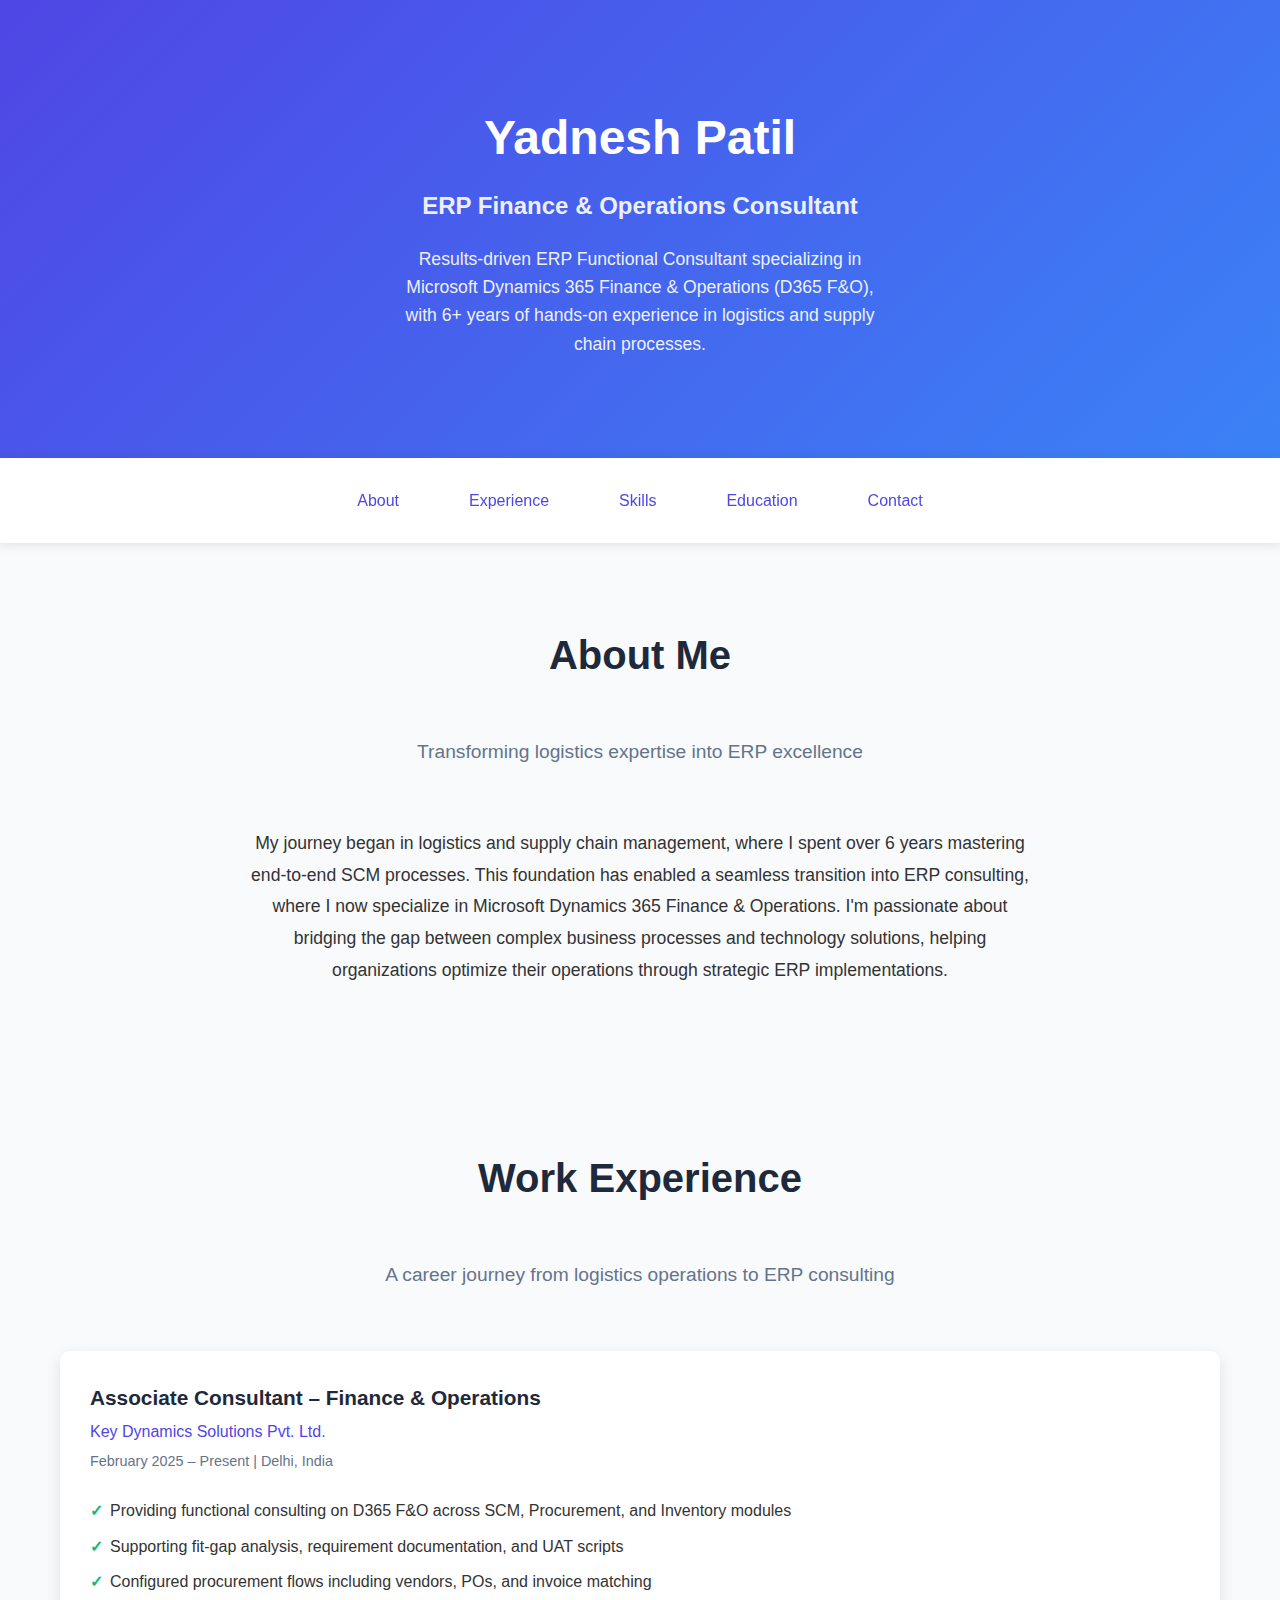
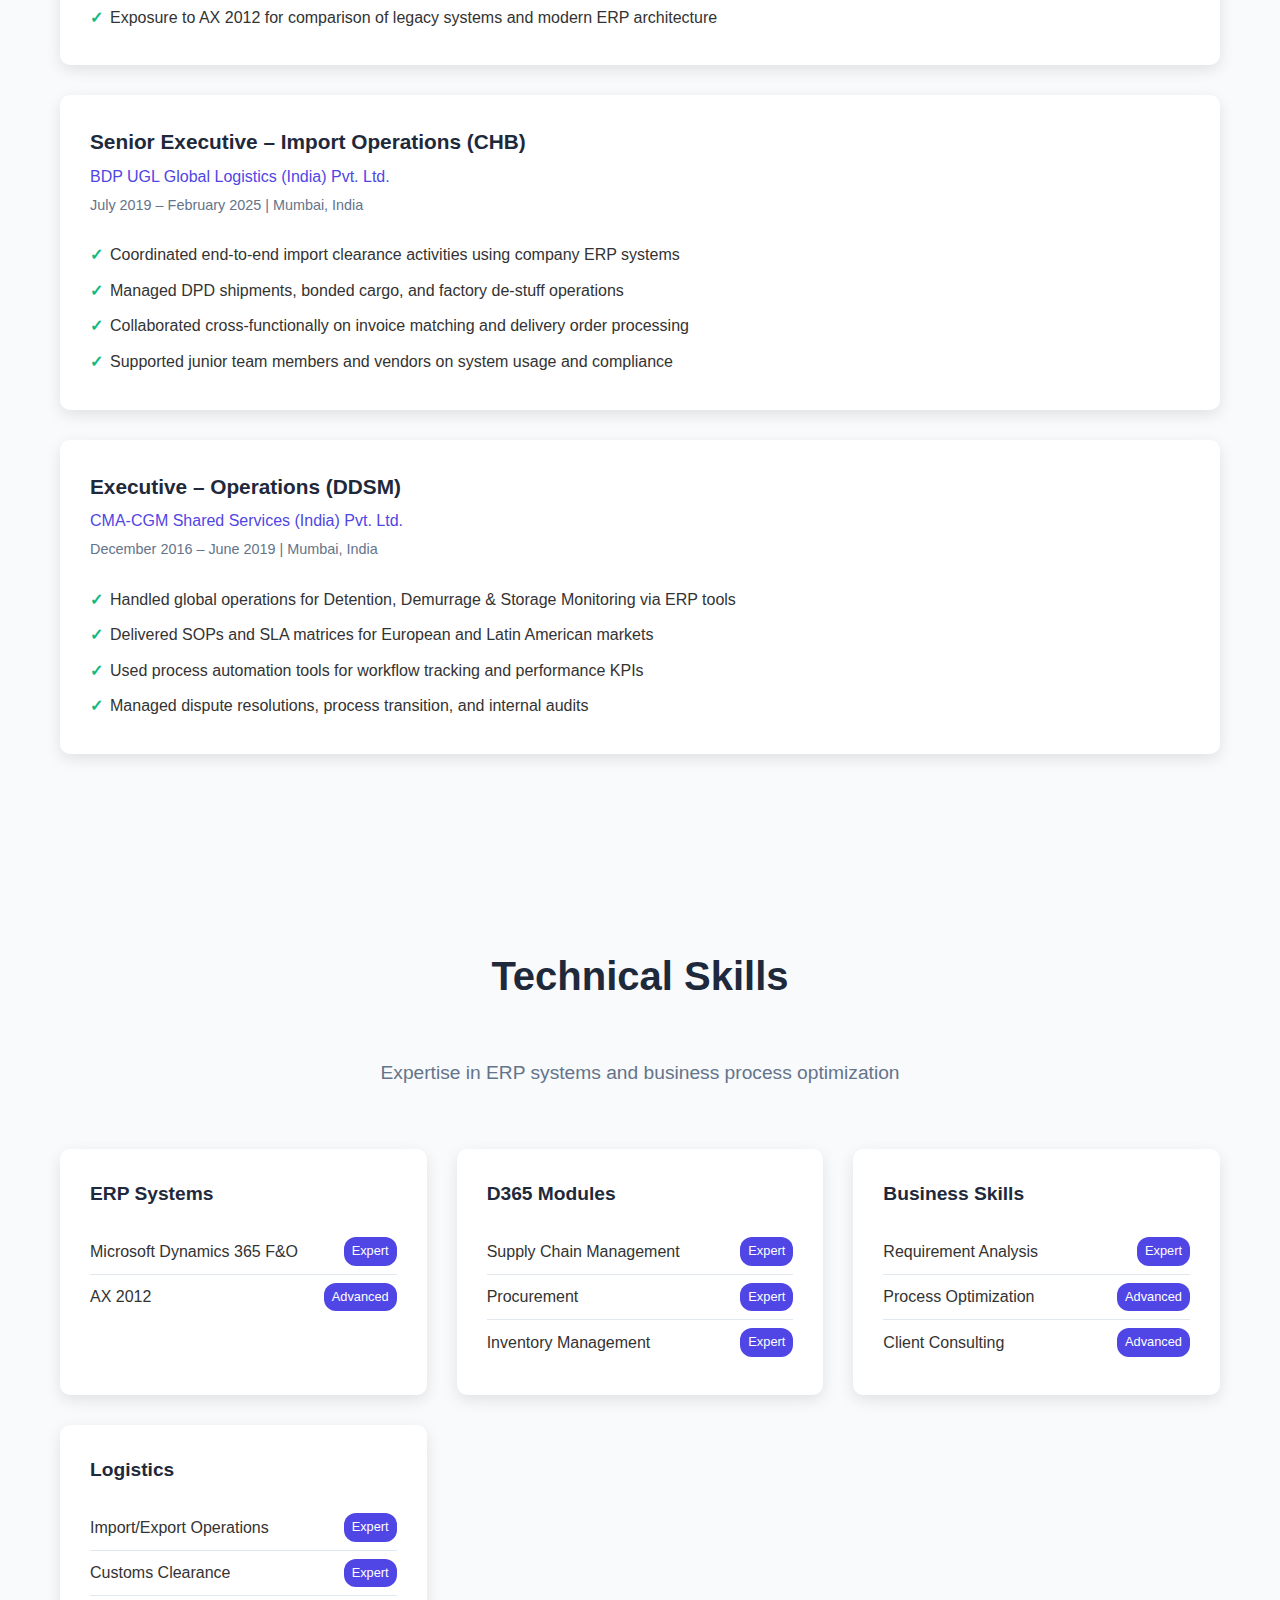
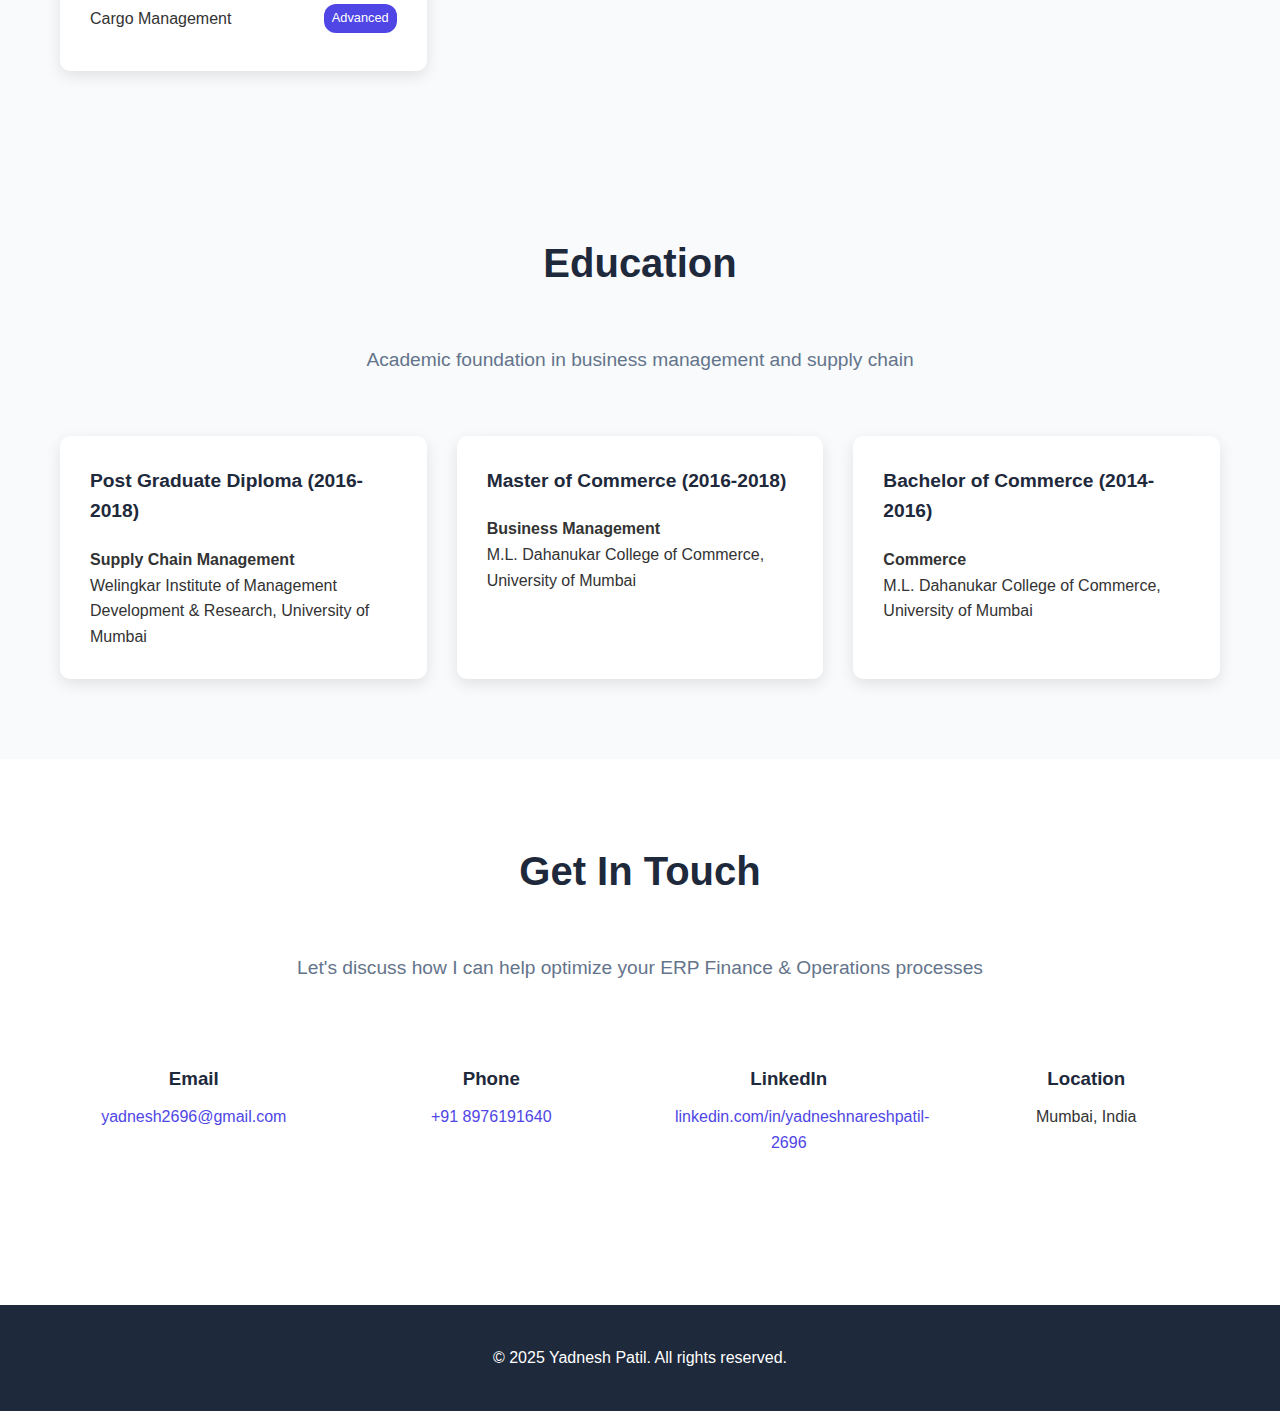
<file: Index.html>
<!DOCTYPE html>
<html lang="en">
<head>
    <meta charset="UTF-8">
    <meta name="viewport" content="width=device-width, initial-scale=1.0">
    <title>Yadnesh Patil - ERP Finance & Operations Consultant</title>
    <meta name="description" content="Professional ERP Finance & Operations consultant specializing in Microsoft Dynamics 365 F&O with 6+ years of logistics experience.">
    <style>
        * {
            margin: 0;
            padding: 0;
            box-sizing: border-box;
        }
        
        body {
            font-family: 'Segoe UI', Tahoma, Geneva, Verdana, sans-serif;
            line-height: 1.6;
            color: #333;
            background-color: #f8fafc;
        }
        
        .container {
            max-width: 1200px;
            margin: 0 auto;
            padding: 0 20px;
        }
        
        /* Header */
        header {
            background: linear-gradient(135deg, #4f46e5 0%, #3b82f6 100%);
            color: white;
            padding: 100px 0;
            text-align: center;
        }
        
        .profile-section {
            display: flex;
            align-items: center;
            justify-content: center;
            gap: 50px;
            flex-wrap: wrap;
        }
        
        .profile-image {
            width: 200px;
            height: 200px;
            border-radius: 50%;
            border: 5px solid white;
            box-shadow: 0 20px 40px rgba(0,0,0,0.1);
        }
        
        .profile-info h1 {
            font-size: 3rem;
            margin-bottom: 10px;
            font-weight: 700;
        }
        
        .profile-info h2 {
            font-size: 1.5rem;
            margin-bottom: 20px;
            opacity: 0.9;
        }
        
        .profile-info p {
            font-size: 1.1rem;
            max-width: 500px;
            opacity: 0.9;
        }
        
        /* Navigation */
        nav {
            background: white;
            padding: 20px 0;
            box-shadow: 0 2px 10px rgba(0,0,0,0.1);
            position: sticky;
            top: 0;
            z-index: 100;
        }
        
        .nav-links {
            display: flex;
            justify-content: center;
            gap: 30px;
            flex-wrap: wrap;
        }
        
        .nav-links a {
            color: #4f46e5;
            text-decoration: none;
            font-weight: 500;
            padding: 10px 20px;
            border-radius: 5px;
            transition: all 0.3s ease;
        }
        
        .nav-links a:hover {
            background: #4f46e5;
            color: white;
        }
        
        /* Sections */
        section {
            padding: 80px 0;
        }
        
        .section-title {
            text-align: center;
            font-size: 2.5rem;
            margin-bottom: 50px;
            color: #1e293b;
        }
        
        .section-subtitle {
            text-align: center;
            font-size: 1.2rem;
            color: #64748b;
            margin-bottom: 60px;
        }
        
        /* Experience */
        .experience-item {
            background: white;
            padding: 30px;
            border-radius: 10px;
            box-shadow: 0 5px 15px rgba(0,0,0,0.1);
            margin-bottom: 30px;
        }
        
        .experience-header {
            display: flex;
            justify-content: between;
            align-items: flex-start;
            margin-bottom: 20px;
            flex-wrap: wrap;
        }
        
        .experience-title {
            font-size: 1.3rem;
            font-weight: 600;
            color: #1e293b;
            margin-bottom: 5px;
        }
        
        .experience-company {
            color: #4f46e5;
            font-weight: 500;
            margin-bottom: 5px;
        }
        
        .experience-period {
            color: #64748b;
            font-size: 0.9rem;
        }
        
        .experience-achievements {
            list-style: none;
        }
        
        .experience-achievements li {
            padding: 5px 0;
            padding-left: 20px;
            position: relative;
        }
        
        .experience-achievements li:before {
            content: "✓";
            position: absolute;
            left: 0;
            color: #10b981;
            font-weight: bold;
        }
        
        /* Skills */
        .skills-grid {
            display: grid;
            grid-template-columns: repeat(auto-fit, minmax(300px, 1fr));
            gap: 30px;
        }
        
        .skill-category {
            background: white;
            padding: 30px;
            border-radius: 10px;
            box-shadow: 0 5px 15px rgba(0,0,0,0.1);
        }
        
        .skill-category h3 {
            color: #1e293b;
            margin-bottom: 20px;
            font-size: 1.2rem;
        }
        
        .skill-item {
            display: flex;
            justify-content: space-between;
            align-items: center;
            padding: 8px 0;
            border-bottom: 1px solid #e2e8f0;
        }
        
        .skill-item:last-child {
            border-bottom: none;
        }
        
        .skill-level {
            background: #4f46e5;
            color: white;
            padding: 4px 8px;
            border-radius: 12px;
            font-size: 0.8rem;
        }
        
        /* Contact */
        .contact-section {
            background: white;
        }
        
        .contact-info {
            display: grid;
            grid-template-columns: repeat(auto-fit, minmax(250px, 1fr));
            gap: 30px;
            margin-bottom: 50px;
        }
        
        .contact-item {
            text-align: center;
            padding: 20px;
        }
        
        .contact-item h3 {
            color: #1e293b;
            margin-bottom: 10px;
        }
        
        .contact-item a {
            color: #4f46e5;
            text-decoration: none;
        }
        
        .contact-item a:hover {
            text-decoration: underline;
        }
        
        /* Footer */
        footer {
            background: #1e293b;
            color: white;
            text-align: center;
            padding: 40px 0;
        }
        
        /* Responsive */
        @media (max-width: 768px) {
            .profile-section {
                flex-direction: column;
                text-align: center;
            }
            
            .profile-info h1 {
                font-size: 2rem;
            }
            
            .nav-links {
                flex-direction: column;
                gap: 10px;
            }
            
            .experience-header {
                flex-direction: column;
            }
        }
    </style>
</head>
<body>
    <!-- Header -->
    <header>
        <div class="container">
            <div class="profile-section">
                <div class="profile-info">
                    <h1>Yadnesh Patil</h1>
                    <h2>ERP Finance & Operations Consultant</h2>
                    <p>Results-driven ERP Functional Consultant specializing in Microsoft Dynamics 365 Finance & Operations (D365 F&O), with 6+ years of hands-on experience in logistics and supply chain processes.</p>
                </div>
            </div>
        </div>
    </header>

    <!-- Navigation -->
    <nav>
        <div class="container">
            <div class="nav-links">
                <a href="#about">About</a>
                <a href="#experience">Experience</a>
                <a href="#skills">Skills</a>
                <a href="#education">Education</a>
                <a href="#contact">Contact</a>
            </div>
        </div>
    </nav>

    <!-- About Section -->
    <section id="about">
        <div class="container">
            <h2 class="section-title">About Me</h2>
            <p class="section-subtitle">Transforming logistics expertise into ERP excellence</p>
            <div style="max-width: 800px; margin: 0 auto; text-align: center;">
                <p style="font-size: 1.1rem; line-height: 1.8;">
                    My journey began in logistics and supply chain management, where I spent over 6 years mastering end-to-end SCM processes. This foundation has enabled a seamless transition into ERP consulting, where I now specialize in Microsoft Dynamics 365 Finance & Operations. I'm passionate about bridging the gap between complex business processes and technology solutions, helping organizations optimize their operations through strategic ERP implementations.
                </p>
            </div>
        </div>
    </section>

    <!-- Experience Section -->
    <section id="experience" style="background: #f8fafc;">
        <div class="container">
            <h2 class="section-title">Work Experience</h2>
            <p class="section-subtitle">A career journey from logistics operations to ERP consulting</p>
            
            <div class="experience-item">
                <div class="experience-header">
                    <div>
                        <div class="experience-title">Associate Consultant – Finance & Operations</div>
                        <div class="experience-company">Key Dynamics Solutions Pvt. Ltd.</div>
                        <div class="experience-period">February 2025 – Present | Delhi, India</div>
                    </div>
                </div>
                <ul class="experience-achievements">
                    <li>Providing functional consulting on D365 F&O across SCM, Procurement, and Inventory modules</li>
                    <li>Supporting fit-gap analysis, requirement documentation, and UAT scripts</li>
                    <li>Configured procurement flows including vendors, POs, and invoice matching</li>
                    <li>Exposure to AX 2012 for comparison of legacy systems and modern ERP architecture</li>
                </ul>
            </div>

            <div class="experience-item">
                <div class="experience-header">
                    <div>
                        <div class="experience-title">Senior Executive – Import Operations (CHB)</div>
                        <div class="experience-company">BDP UGL Global Logistics (India) Pvt. Ltd.</div>
                        <div class="experience-period">July 2019 – February 2025 | Mumbai, India</div>
                    </div>
                </div>
                <ul class="experience-achievements">
                    <li>Coordinated end-to-end import clearance activities using company ERP systems</li>
                    <li>Managed DPD shipments, bonded cargo, and factory de-stuff operations</li>
                    <li>Collaborated cross-functionally on invoice matching and delivery order processing</li>
                    <li>Supported junior team members and vendors on system usage and compliance</li>
                </ul>
            </div>

            <div class="experience-item">
                <div class="experience-header">
                    <div>
                        <div class="experience-title">Executive – Operations (DDSM)</div>
                        <div class="experience-company">CMA-CGM Shared Services (India) Pvt. Ltd.</div>
                        <div class="experience-period">December 2016 – June 2019 | Mumbai, India</div>
                    </div>
                </div>
                <ul class="experience-achievements">
                    <li>Handled global operations for Detention, Demurrage & Storage Monitoring via ERP tools</li>
                    <li>Delivered SOPs and SLA matrices for European and Latin American markets</li>
                    <li>Used process automation tools for workflow tracking and performance KPIs</li>
                    <li>Managed dispute resolutions, process transition, and internal audits</li>
                </ul>
            </div>
        </div>
    </section>

    <!-- Skills Section -->
    <section id="skills">
        <div class="container">
            <h2 class="section-title">Technical Skills</h2>
            <p class="section-subtitle">Expertise in ERP systems and business process optimization</p>
            
            <div class="skills-grid">
                <div class="skill-category">
                    <h3>ERP Systems</h3>
                    <div class="skill-item">
                        <span>Microsoft Dynamics 365 F&O</span>
                        <span class="skill-level">Expert</span>
                    </div>
                    <div class="skill-item">
                        <span>AX 2012</span>
                        <span class="skill-level">Advanced</span>
                    </div>
                </div>

                <div class="skill-category">
                    <h3>D365 Modules</h3>
                    <div class="skill-item">
                        <span>Supply Chain Management</span>
                        <span class="skill-level">Expert</span>
                    </div>
                    <div class="skill-item">
                        <span>Procurement</span>
                        <span class="skill-level">Expert</span>
                    </div>
                    <div class="skill-item">
                        <span>Inventory Management</span>
                        <span class="skill-level">Expert</span>
                    </div>
                </div>

                <div class="skill-category">
                    <h3>Business Skills</h3>
                    <div class="skill-item">
                        <span>Requirement Analysis</span>
                        <span class="skill-level">Expert</span>
                    </div>
                    <div class="skill-item">
                        <span>Process Optimization</span>
                        <span class="skill-level">Advanced</span>
                    </div>
                    <div class="skill-item">
                        <span>Client Consulting</span>
                        <span class="skill-level">Advanced</span>
                    </div>
                </div>

                <div class="skill-category">
                    <h3>Logistics</h3>
                    <div class="skill-item">
                        <span>Import/Export Operations</span>
                        <span class="skill-level">Expert</span>
                    </div>
                    <div class="skill-item">
                        <span>Customs Clearance</span>
                        <span class="skill-level">Expert</span>
                    </div>
                    <div class="skill-item">
                        <span>Cargo Management</span>
                        <span class="skill-level">Advanced</span>
                    </div>
                </div>
            </div>
        </div>
    </section>

    <!-- Education Section -->
    <section id="education" style="background: #f8fafc;">
        <div class="container">
            <h2 class="section-title">Education</h2>
            <p class="section-subtitle">Academic foundation in business management and supply chain</p>
            
            <div class="skills-grid">
                <div class="skill-category">
                    <h3>Post Graduate Diploma (2016-2018)</h3>
                    <p><strong>Supply Chain Management</strong></p>
                    <p>Welingkar Institute of Management Development & Research, University of Mumbai</p>
                </div>

                <div class="skill-category">
                    <h3>Master of Commerce (2016-2018)</h3>
                    <p><strong>Business Management</strong></p>
                    <p>M.L. Dahanukar College of Commerce, University of Mumbai</p>
                </div>

                <div class="skill-category">
                    <h3>Bachelor of Commerce (2014-2016)</h3>
                    <p><strong>Commerce</strong></p>
                    <p>M.L. Dahanukar College of Commerce, University of Mumbai</p>
                </div>
            </div>
        </div>
    </section>

    <!-- Contact Section -->
    <section id="contact" class="contact-section">
        <div class="container">
            <h2 class="section-title">Get In Touch</h2>
            <p class="section-subtitle">Let's discuss how I can help optimize your ERP Finance & Operations processes</p>
            
            <div class="contact-info">
                <div class="contact-item">
                    <h3>Email</h3>
                    <a href="mailto:yadnesh2696@gmail.com">yadnesh2696@gmail.com</a>
                </div>
                <div class="contact-item">
                    <h3>Phone</h3>
                    <a href="tel:+918976191640">+91 8976191640</a>
                </div>
                <div class="contact-item">
                    <h3>LinkedIn</h3>
                    <a href="https://www.linkedin.com/in/yadneshnareshpatil-2696/" target="_blank">linkedin.com/in/yadneshnareshpatil-2696</a>
                </div>
                <div class="contact-item">
                    <h3>Location</h3>
                    <p>Mumbai, India</p>
                </div>
            </div>
        </div>
    </section>

    <!-- Footer -->
    <footer>
        <div class="container">
            <p>&copy; 2025 Yadnesh Patil. All rights reserved.</p>
        </div>
    </footer>

    <script>
        // Smooth scrolling for navigation links
        document.querySelectorAll('a[href^="#"]').forEach(anchor => {
            anchor.addEventListener('click', function (e) {
                e.preventDefault();
                document.querySelector(this.getAttribute('href')).scrollIntoView({
                    behavior: 'smooth'
                });
            });
        });
    </script>
</body>
</html>
</file>
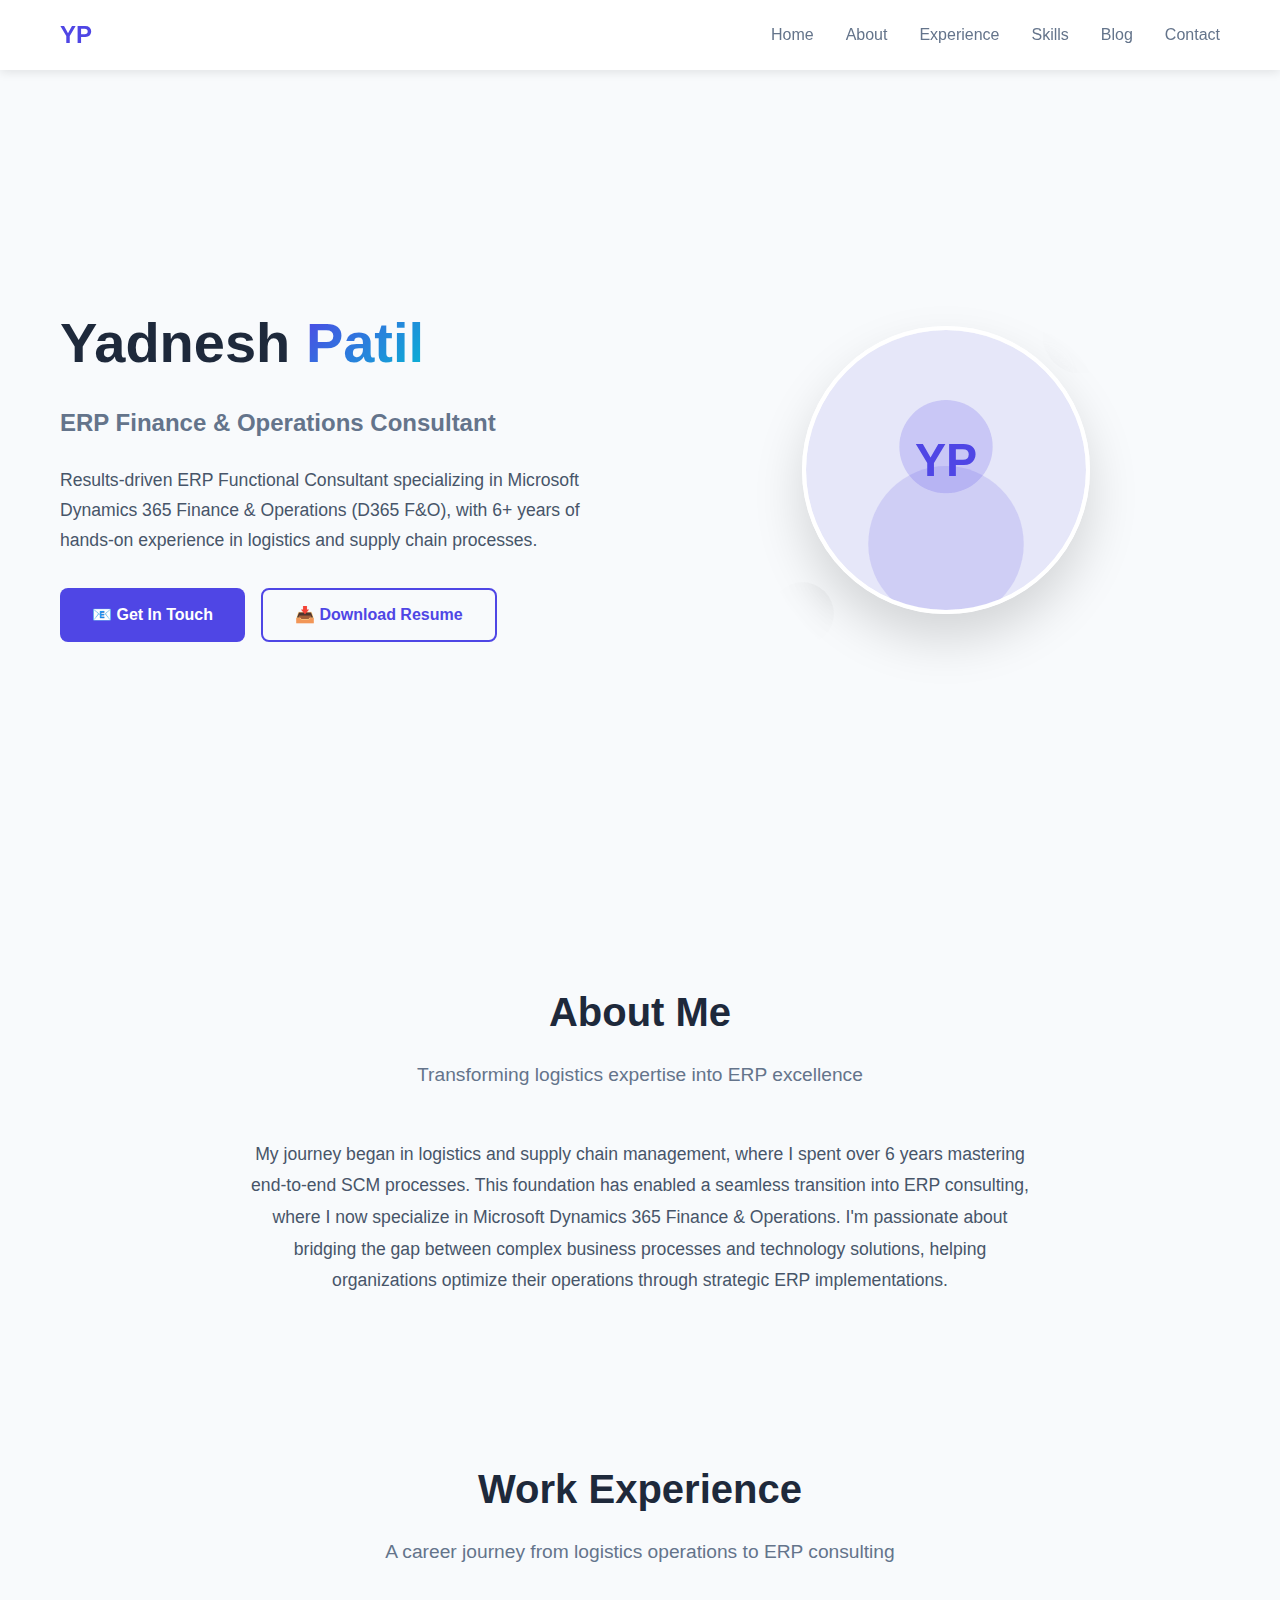
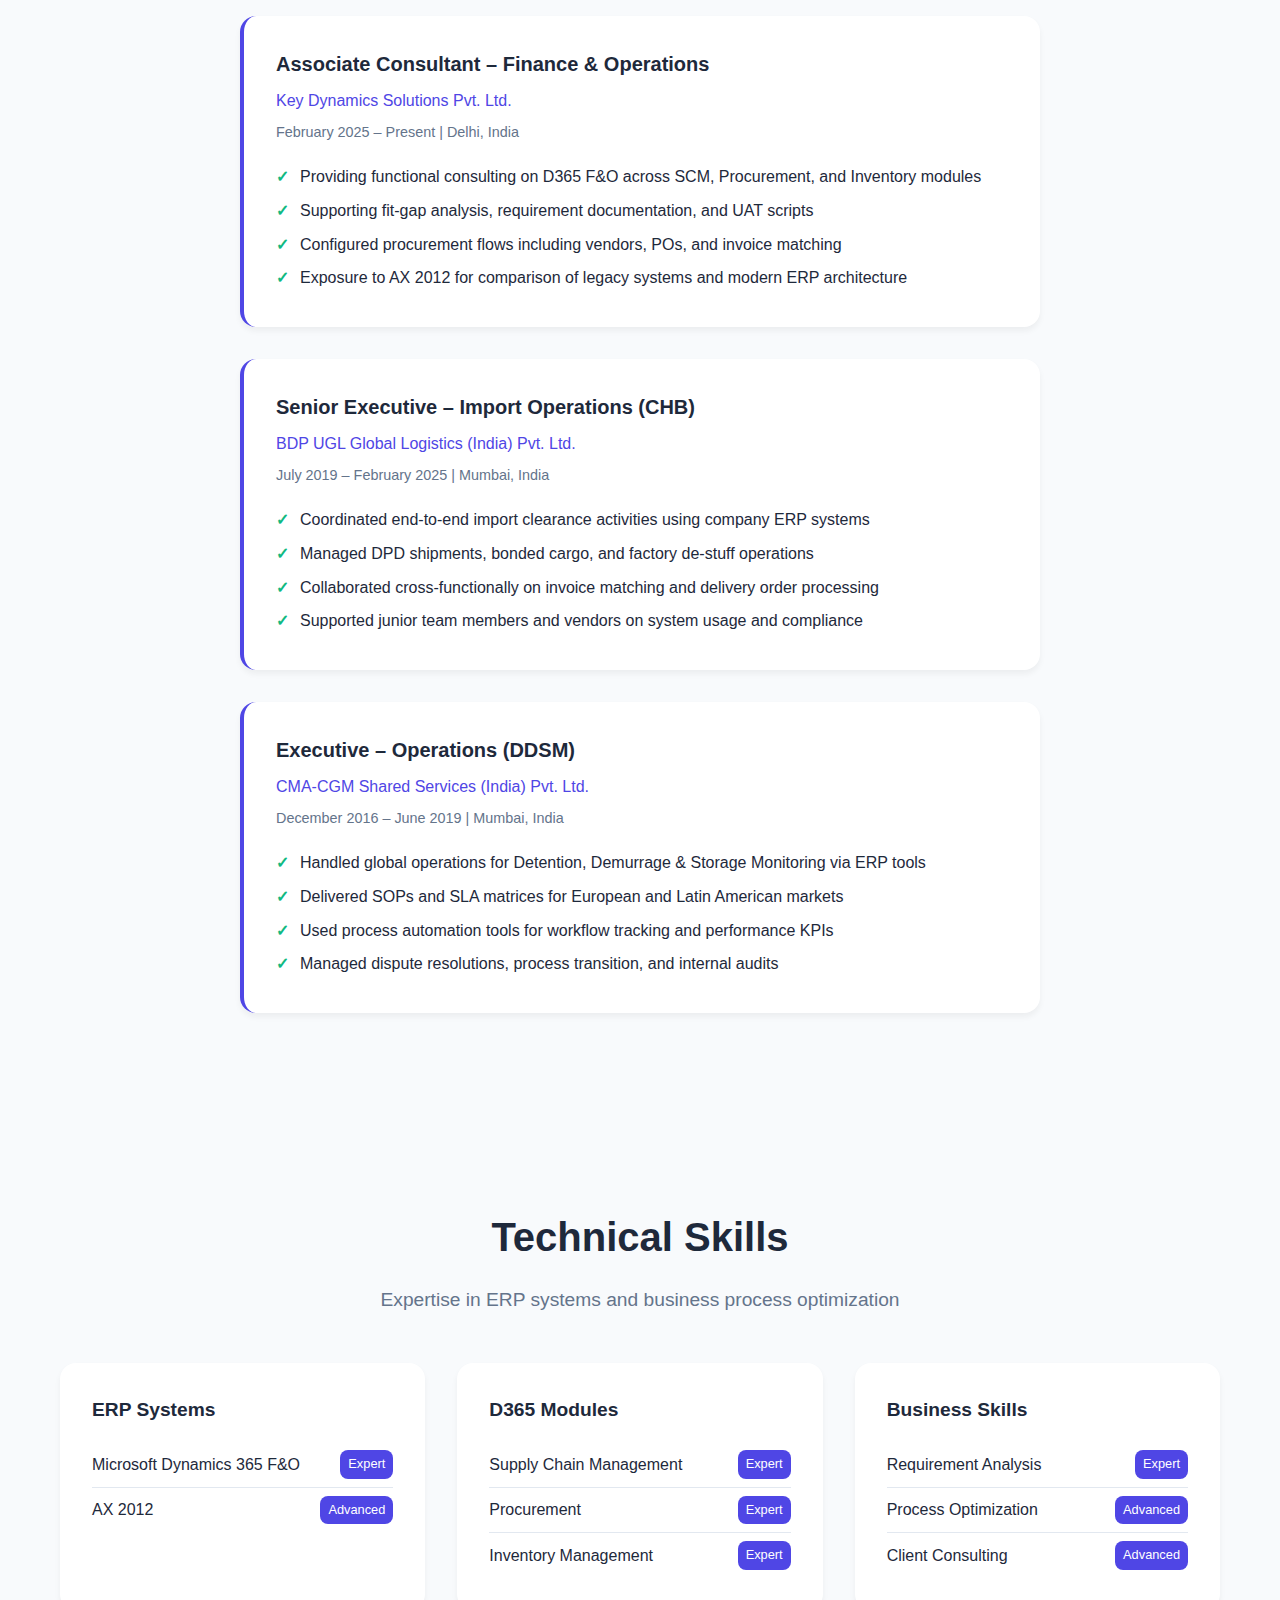
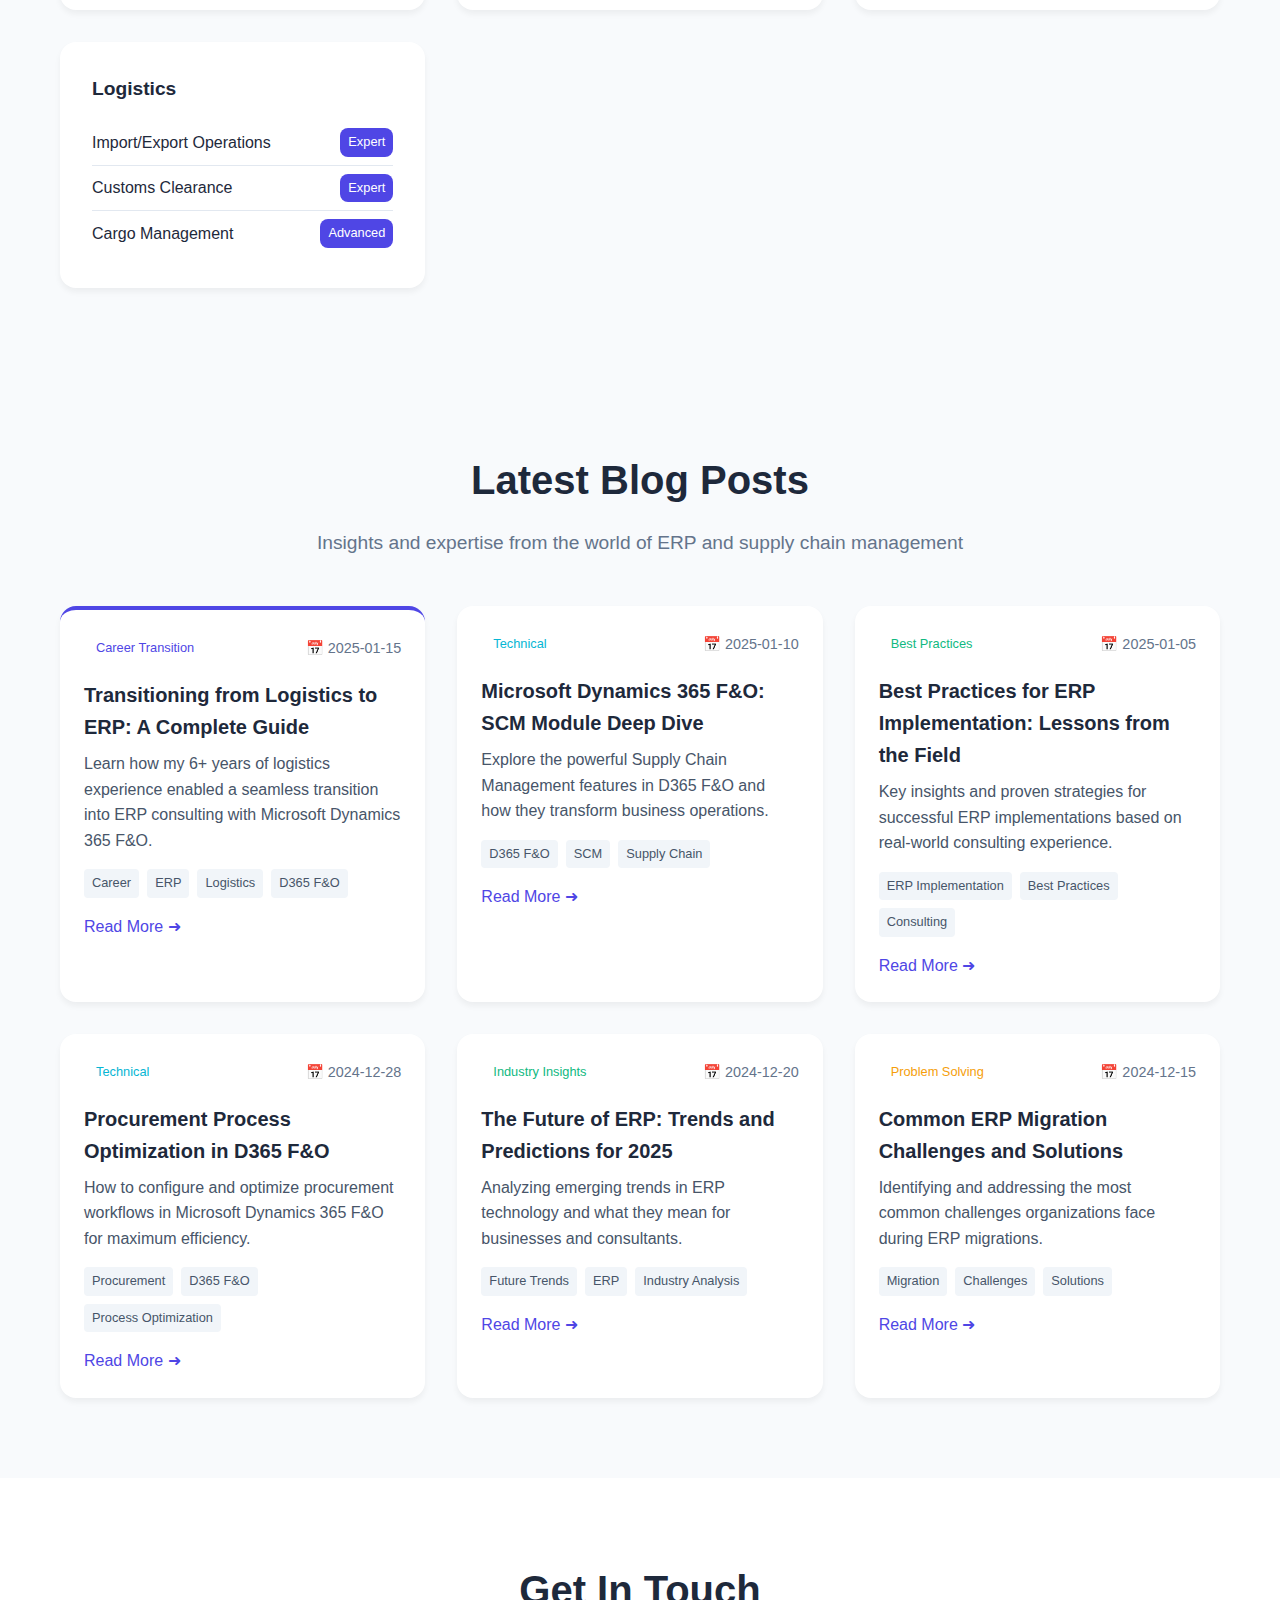
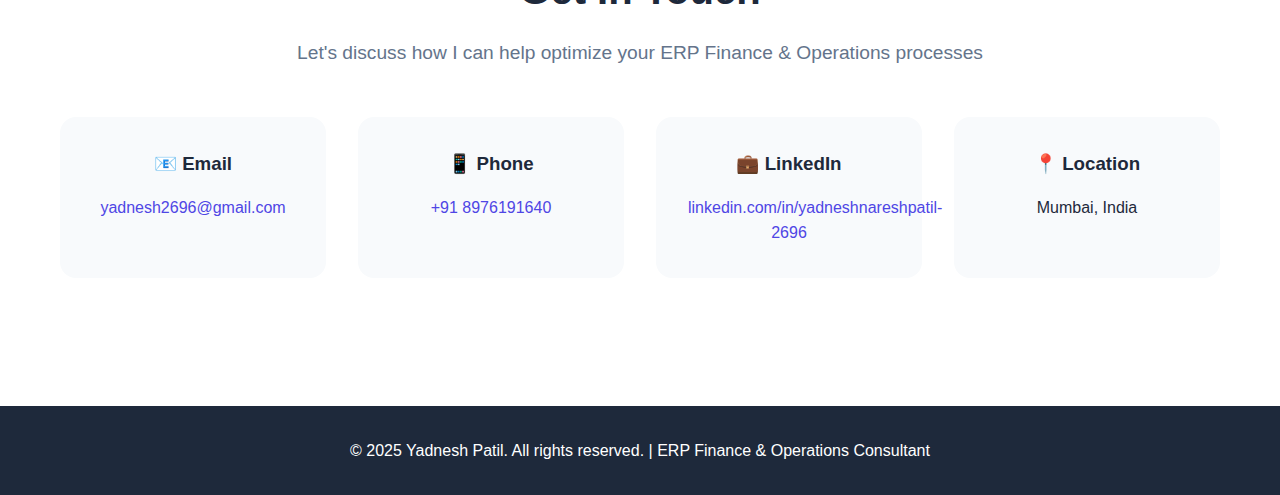
<file: index.html>
<!DOCTYPE html>
<html lang="en">
<head>
    <meta charset="UTF-8">
    <meta name="viewport" content="width=device-width, initial-scale=1.0">
    <title>Yadnesh Patil - ERP Finance & Operations Consultant</title>
    <meta name="description" content="Professional ERP Finance & Operations consultant specializing in Microsoft Dynamics 365 F&O with 6+ years of logistics experience.">
    <style>
        * {
            margin: 0;
            padding: 0;
            box-sizing: border-box;
        }
        
        body {
            font-family: -apple-system, BlinkMacSystemFont, 'Segoe UI', Roboto, sans-serif;
            line-height: 1.6;
            color: #1e293b;
            background-color: #f8fafc;
        }
        
        .container {
            max-width: 1200px;
            margin: 0 auto;
            padding: 0 20px;
        }
        
        /* Navigation */
        nav {
            background: white;
            padding: 1rem 0;
            box-shadow: 0 2px 10px rgba(0,0,0,0.1);
            position: fixed;
            top: 0;
            width: 100%;
            z-index: 1000;
        }
        
        .nav-container {
            display: flex;
            justify-content: space-between;
            align-items: center;
            max-width: 1200px;
            margin: 0 auto;
            padding: 0 20px;
        }
        
        .logo {
            font-size: 1.5rem;
            font-weight: bold;
            color: #4f46e5;
        }
        
        .nav-links {
            display: flex;
            gap: 2rem;
            list-style: none;
        }
        
        .nav-links a {
            color: #64748b;
            text-decoration: none;
            font-weight: 500;
            transition: color 0.3s ease;
        }
        
        .nav-links a:hover {
            color: #4f46e5;
        }
        
        /* Hero Section */
        .hero {
            padding: 120px 0 80px;
            background: linear-gradient(135deg, #4f46e5/5 0%, #06b6d4/5 100%);
            min-height: 100vh;
            display: flex;
            align-items: center;
        }
        
        .hero-content {
            display: grid;
            grid-template-columns: 1fr 1fr;
            gap: 4rem;
            align-items: center;
        }
        
        .hero-text h1 {
            font-size: 3.5rem;
            font-weight: 800;
            color: #1e293b;
            margin-bottom: 1rem;
        }
        
        .gradient-text {
            background: linear-gradient(135deg, #4f46e5, #06b6d4);
            -webkit-background-clip: text;
            -webkit-text-fill-color: transparent;
            background-clip: text;
        }
        
        .hero-text h2 {
            font-size: 1.5rem;
            color: #64748b;
            margin-bottom: 1.5rem;
        }
        
        .hero-text p {
            font-size: 1.1rem;
            color: #475569;
            margin-bottom: 2rem;
            line-height: 1.7;
        }
        
        .hero-buttons {
            display: flex;
            gap: 1rem;
            flex-wrap: wrap;
        }
        
        .btn {
            padding: 0.75rem 2rem;
            border-radius: 0.5rem;
            font-weight: 600;
            text-decoration: none;
            transition: all 0.3s ease;
            cursor: pointer;
            border: none;
            display: inline-flex;
            align-items: center;
            gap: 0.5rem;
        }
        
        .btn-primary {
            background: #4f46e5;
            color: white;
        }
        
        .btn-primary:hover {
            background: #3730a3;
            transform: translateY(-2px);
        }
        
        .btn-outline {
            background: transparent;
            color: #4f46e5;
            border: 2px solid #4f46e5;
        }
        
        .btn-outline:hover {
            background: #4f46e5;
            color: white;
        }
        
        /* Profile Image */
        .profile-container {
            display: flex;
            justify-content: center;
            position: relative;
        }
        
        .profile-image-wrapper {
            position: relative;
            width: 320px;
            height: 320px;
            border-radius: 50%;
            background: linear-gradient(135deg, #4f46e5/10, #06b6d4/10);
            display: flex;
            align-items: center;
            justify-content: center;
            backdrop-filter: blur(10px);
        }
        
        .profile-image {
            width: 288px;
            height: 288px;
            border-radius: 50%;
            object-fit: cover;
            object-position: center top;
            border: 4px solid white;
            box-shadow: 0 25px 50px rgba(0,0,0,0.15);
        }
        
        .profile-decoration {
            position: absolute;
            border-radius: 50%;
            backdrop-filter: blur(10px);
        }
        
        .decoration-1 {
            top: -1rem;
            right: -1rem;
            width: 5rem;
            height: 5rem;
            background: #4f46e5/10;
        }
        
        .decoration-2 {
            bottom: -1rem;
            left: -1rem;
            width: 4rem;
            height: 4rem;
            background: #06b6d4/10;
        }
        
        /* Sections */
        section {
            padding: 80px 0;
        }
        
        .section-title {
            text-align: center;
            font-size: 2.5rem;
            font-weight: 700;
            color: #1e293b;
            margin-bottom: 1rem;
        }
        
        .section-subtitle {
            text-align: center;
            font-size: 1.2rem;
            color: #64748b;
            margin-bottom: 3rem;
        }
        
        /* Experience Timeline */
        .experience-timeline {
            max-width: 800px;
            margin: 0 auto;
        }
        
        .experience-item {
            background: white;
            padding: 2rem;
            border-radius: 1rem;
            box-shadow: 0 4px 6px rgba(0,0,0,0.05);
            margin-bottom: 2rem;
            border-left: 4px solid #4f46e5;
        }
        
        .experience-header {
            margin-bottom: 1rem;
        }
        
        .experience-title {
            font-size: 1.25rem;
            font-weight: 600;
            color: #1e293b;
        }
        
        .experience-company {
            color: #4f46e5;
            font-weight: 500;
            margin: 0.5rem 0;
        }
        
        .experience-period {
            color: #64748b;
            font-size: 0.9rem;
        }
        
        .experience-achievements {
            list-style: none;
            margin-top: 1rem;
        }
        
        .experience-achievements li {
            padding: 0.25rem 0;
            padding-left: 1.5rem;
            position: relative;
        }
        
        .experience-achievements li:before {
            content: "✓";
            position: absolute;
            left: 0;
            color: #10b981;
            font-weight: bold;
        }
        
        /* Skills Grid */
        .skills-grid {
            display: grid;
            grid-template-columns: repeat(auto-fit, minmax(280px, 1fr));
            gap: 2rem;
        }
        
        .skill-card {
            background: white;
            padding: 2rem;
            border-radius: 1rem;
            box-shadow: 0 4px 6px rgba(0,0,0,0.05);
        }
        
        .skill-card h3 {
            color: #1e293b;
            margin-bottom: 1rem;
            font-size: 1.2rem;
        }
        
        .skill-item {
            display: flex;
            justify-content: space-between;
            align-items: center;
            padding: 0.5rem 0;
            border-bottom: 1px solid #e2e8f0;
        }
        
        .skill-item:last-child {
            border-bottom: none;
        }
        
        .skill-level {
            background: #4f46e5;
            color: white;
            padding: 0.25rem 0.5rem;
            border-radius: 0.5rem;
            font-size: 0.8rem;
        }
        
        /* Blog Section */
        .blog-grid {
            display: grid;
            grid-template-columns: repeat(auto-fit, minmax(350px, 1fr));
            gap: 2rem;
        }
        
        .blog-card {
            background: white;
            border-radius: 1rem;
            overflow: hidden;
            box-shadow: 0 4px 6px rgba(0,0,0,0.05);
            transition: transform 0.3s ease, box-shadow 0.3s ease;
        }
        
        .blog-card:hover {
            transform: translateY(-4px);
            box-shadow: 0 10px 25px rgba(0,0,0,0.1);
        }
        
        .blog-card.featured {
            border-top: 4px solid #4f46e5;
        }
        
        .blog-content {
            padding: 1.5rem;
        }
        
        .blog-meta {
            display: flex;
            justify-content: space-between;
            align-items: center;
            margin-bottom: 1rem;
        }
        
        .blog-category {
            padding: 0.25rem 0.75rem;
            border-radius: 1rem;
            font-size: 0.8rem;
            font-weight: 500;
        }
        
        .blog-date {
            color: #64748b;
            font-size: 0.9rem;
            display: flex;
            align-items: center;
            gap: 0.5rem;
        }
        
        .blog-title {
            font-size: 1.25rem;
            font-weight: 600;
            color: #1e293b;
            margin-bottom: 0.5rem;
        }
        
        .blog-excerpt {
            color: #475569;
            margin-bottom: 1rem;
            line-height: 1.6;
        }
        
        .blog-tags {
            display: flex;
            gap: 0.5rem;
            flex-wrap: wrap;
            margin-bottom: 1rem;
        }
        
        .blog-tag {
            background: #f1f5f9;
            color: #475569;
            padding: 0.25rem 0.5rem;
            border-radius: 0.25rem;
            font-size: 0.8rem;
        }
        
        .blog-read-more {
            color: #4f46e5;
            text-decoration: none;
            font-weight: 500;
            display: flex;
            align-items: center;
            gap: 0.5rem;
        }
        
        .blog-read-more:hover {
            text-decoration: underline;
        }
        
        /* Contact Section */
        .contact-section {
            background: white;
        }
        
        .contact-grid {
            display: grid;
            grid-template-columns: repeat(auto-fit, minmax(250px, 1fr));
            gap: 2rem;
            margin-bottom: 3rem;
        }
        
        .contact-item {
            text-align: center;
            padding: 2rem;
            background: #f8fafc;
            border-radius: 1rem;
        }
        
        .contact-item h3 {
            color: #1e293b;
            margin-bottom: 1rem;
        }
        
        .contact-item a {
            color: #4f46e5;
            text-decoration: none;
            font-weight: 500;
        }
        
        .contact-item a:hover {
            text-decoration: underline;
        }
        
        /* Footer */
        footer {
            background: #1e293b;
            color: white;
            text-align: center;
            padding: 2rem 0;
        }
        
        /* Responsive Design */
        @media (max-width: 768px) {
            .nav-links {
                display: none;
            }
            
            .hero-content {
                grid-template-columns: 1fr;
                text-align: center;
            }
            
            .hero-text h1 {
                font-size: 2.5rem;
            }
            
            .profile-image-wrapper {
                width: 250px;
                height: 250px;
            }
            
            .profile-image {
                width: 220px;
                height: 220px;
            }
            
            .hero-buttons {
                justify-content: center;
            }
        }
        
        /* Animations */
        @keyframes fadeInUp {
            from {
                opacity: 0;
                transform: translateY(30px);
            }
            to {
                opacity: 1;
                transform: translateY(0);
            }
        }
        
        .animate-fadeInUp {
            animation: fadeInUp 0.8s ease-out;
        }
        
        /* Smooth scrolling */
        html {
            scroll-behavior: smooth;
        }
    </style>
</head>
<body>
    <!-- Navigation -->
    <nav>
        <div class="nav-container">
            <div class="logo">YP</div>
            <ul class="nav-links">
                <li><a href="#home">Home</a></li>
                <li><a href="#about">About</a></li>
                <li><a href="#experience">Experience</a></li>
                <li><a href="#skills">Skills</a></li>
                <li><a href="#blog">Blog</a></li>
                <li><a href="#contact">Contact</a></li>
            </ul>
        </div>
    </nav>

    <!-- Hero Section -->
    <section id="home" class="hero">
        <div class="container">
            <div class="hero-content">
                <div class="hero-text animate-fadeInUp">
                    <h1>Yadnesh <span class="gradient-text">Patil</span></h1>
                    <h2>ERP Finance & Operations Consultant</h2>
                    <p>Results-driven ERP Functional Consultant specializing in Microsoft Dynamics 365 Finance & Operations (D365 F&O), with 6+ years of hands-on experience in logistics and supply chain processes.</p>
                    <div class="hero-buttons">
                        <a href="#contact" class="btn btn-primary">
                            📧 Get In Touch
                        </a>
                        <a href="#" class="btn btn-outline" onclick="alert('Resume download feature coming soon!')">
                            📥 Download Resume
                        </a>
                    </div>
                </div>
                <div class="profile-container animate-fadeInUp">
                    <div class="profile-image-wrapper">
                        <img src="[data-uri]" alt="Yadnesh Patil - ERP Finance & Operations Consultant" class="profile-image">
                        <div class="profile-decoration decoration-1"></div>
                        <div class="profile-decoration decoration-2"></div>
                    </div>
                </div>
            </div>
        </div>
    </section>

    <!-- About Section -->
    <section id="about">
        <div class="container">
            <h2 class="section-title">About Me</h2>
            <p class="section-subtitle">Transforming logistics expertise into ERP excellence</p>
            <div style="max-width: 800px; margin: 0 auto; text-align: center;">
                <p style="font-size: 1.1rem; line-height: 1.8; color: #475569;">
                    My journey began in logistics and supply chain management, where I spent over 6 years mastering end-to-end SCM processes. This foundation has enabled a seamless transition into ERP consulting, where I now specialize in Microsoft Dynamics 365 Finance & Operations. I'm passionate about bridging the gap between complex business processes and technology solutions, helping organizations optimize their operations through strategic ERP implementations.
                </p>
            </div>
        </div>
    </section>

    <!-- Experience Section -->
    <section id="experience" style="background: #f8fafc;">
        <div class="container">
            <h2 class="section-title">Work Experience</h2>
            <p class="section-subtitle">A career journey from logistics operations to ERP consulting</p>
            
            <div class="experience-timeline">
                <div class="experience-item">
                    <div class="experience-header">
                        <div class="experience-title">Associate Consultant – Finance & Operations</div>
                        <div class="experience-company">Key Dynamics Solutions Pvt. Ltd.</div>
                        <div class="experience-period">February 2025 – Present | Delhi, India</div>
                    </div>
                    <ul class="experience-achievements">
                        <li>Providing functional consulting on D365 F&O across SCM, Procurement, and Inventory modules</li>
                        <li>Supporting fit-gap analysis, requirement documentation, and UAT scripts</li>
                        <li>Configured procurement flows including vendors, POs, and invoice matching</li>
                        <li>Exposure to AX 2012 for comparison of legacy systems and modern ERP architecture</li>
                    </ul>
                </div>

                <div class="experience-item">
                    <div class="experience-header">
                        <div class="experience-title">Senior Executive – Import Operations (CHB)</div>
                        <div class="experience-company">BDP UGL Global Logistics (India) Pvt. Ltd.</div>
                        <div class="experience-period">July 2019 – February 2025 | Mumbai, India</div>
                    </div>
                    <ul class="experience-achievements">
                        <li>Coordinated end-to-end import clearance activities using company ERP systems</li>
                        <li>Managed DPD shipments, bonded cargo, and factory de-stuff operations</li>
                        <li>Collaborated cross-functionally on invoice matching and delivery order processing</li>
                        <li>Supported junior team members and vendors on system usage and compliance</li>
                    </ul>
                </div>

                <div class="experience-item">
                    <div class="experience-header">
                        <div class="experience-title">Executive – Operations (DDSM)</div>
                        <div class="experience-company">CMA-CGM Shared Services (India) Pvt. Ltd.</div>
                        <div class="experience-period">December 2016 – June 2019 | Mumbai, India</div>
                    </div>
                    <ul class="experience-achievements">
                        <li>Handled global operations for Detention, Demurrage & Storage Monitoring via ERP tools</li>
                        <li>Delivered SOPs and SLA matrices for European and Latin American markets</li>
                        <li>Used process automation tools for workflow tracking and performance KPIs</li>
                        <li>Managed dispute resolutions, process transition, and internal audits</li>
                    </ul>
                </div>
            </div>
        </div>
    </section>

    <!-- Skills Section -->
    <section id="skills">
        <div class="container">
            <h2 class="section-title">Technical Skills</h2>
            <p class="section-subtitle">Expertise in ERP systems and business process optimization</p>
            
            <div class="skills-grid">
                <div class="skill-card">
                    <h3>ERP Systems</h3>
                    <div class="skill-item">
                        <span>Microsoft Dynamics 365 F&O</span>
                        <span class="skill-level">Expert</span>
                    </div>
                    <div class="skill-item">
                        <span>AX 2012</span>
                        <span class="skill-level">Advanced</span>
                    </div>
                </div>

                <div class="skill-card">
                    <h3>D365 Modules</h3>
                    <div class="skill-item">
                        <span>Supply Chain Management</span>
                        <span class="skill-level">Expert</span>
                    </div>
                    <div class="skill-item">
                        <span>Procurement</span>
                        <span class="skill-level">Expert</span>
                    </div>
                    <div class="skill-item">
                        <span>Inventory Management</span>
                        <span class="skill-level">Expert</span>
                    </div>
                </div>

                <div class="skill-card">
                    <h3>Business Skills</h3>
                    <div class="skill-item">
                        <span>Requirement Analysis</span>
                        <span class="skill-level">Expert</span>
                    </div>
                    <div class="skill-item">
                        <span>Process Optimization</span>
                        <span class="skill-level">Advanced</span>
                    </div>
                    <div class="skill-item">
                        <span>Client Consulting</span>
                        <span class="skill-level">Advanced</span>
                    </div>
                </div>

                <div class="skill-card">
                    <h3>Logistics</h3>
                    <div class="skill-item">
                        <span>Import/Export Operations</span>
                        <span class="skill-level">Expert</span>
                    </div>
                    <div class="skill-item">
                        <span>Customs Clearance</span>
                        <span class="skill-level">Expert</span>
                    </div>
                    <div class="skill-item">
                        <span>Cargo Management</span>
                        <span class="skill-level">Advanced</span>
                    </div>
                </div>
            </div>
        </div>
    </section>

    <!-- Blog Section -->
    <section id="blog" style="background: #f8fafc;">
        <div class="container">
            <h2 class="section-title">Latest Blog Posts</h2>
            <p class="section-subtitle">Insights and expertise from the world of ERP and supply chain management</p>
            
            <div class="blog-grid">
                <article class="blog-card featured">
                    <div class="blog-content">
                        <div class="blog-meta">
                            <span class="blog-category" style="background: #4f46e5/10; color: #4f46e5;">Career Transition</span>
                            <span class="blog-date">📅 2025-01-15</span>
                        </div>
                        <h3 class="blog-title">Transitioning from Logistics to ERP: A Complete Guide</h3>
                        <p class="blog-excerpt">Learn how my 6+ years of logistics experience enabled a seamless transition into ERP consulting with Microsoft Dynamics 365 F&O.</p>
                        <div class="blog-tags">
                            <span class="blog-tag">Career</span>
                            <span class="blog-tag">ERP</span>
                            <span class="blog-tag">Logistics</span>
                            <span class="blog-tag">D365 F&O</span>
                        </div>
                        <a href="#" class="blog-read-more">Read More ➜</a>
                    </div>
                </article>

                <article class="blog-card">
                    <div class="blog-content">
                        <div class="blog-meta">
                            <span class="blog-category" style="background: #06b6d4/10; color: #06b6d4;">Technical</span>
                            <span class="blog-date">📅 2025-01-10</span>
                        </div>
                        <h3 class="blog-title">Microsoft Dynamics 365 F&O: SCM Module Deep Dive</h3>
                        <p class="blog-excerpt">Explore the powerful Supply Chain Management features in D365 F&O and how they transform business operations.</p>
                        <div class="blog-tags">
                            <span class="blog-tag">D365 F&O</span>
                            <span class="blog-tag">SCM</span>
                            <span class="blog-tag">Supply Chain</span>
                        </div>
                        <a href="#" class="blog-read-more">Read More ➜</a>
                    </div>
                </article>

                <article class="blog-card">
                    <div class="blog-content">
                        <div class="blog-meta">
                            <span class="blog-category" style="background: #10b981/10; color: #10b981;">Best Practices</span>
                            <span class="blog-date">📅 2025-01-05</span>
                        </div>
                        <h3 class="blog-title">Best Practices for ERP Implementation: Lessons from the Field</h3>
                        <p class="blog-excerpt">Key insights and proven strategies for successful ERP implementations based on real-world consulting experience.</p>
                        <div class="blog-tags">
                            <span class="blog-tag">ERP Implementation</span>
                            <span class="blog-tag">Best Practices</span>
                            <span class="blog-tag">Consulting</span>
                        </div>
                        <a href="#" class="blog-read-more">Read More ➜</a>
                    </div>
                </article>

                <article class="blog-card">
                    <div class="blog-content">
                        <div class="blog-meta">
                            <span class="blog-category" style="background: #06b6d4/10; color: #06b6d4;">Technical</span>
                            <span class="blog-date">📅 2024-12-28</span>
                        </div>
                        <h3 class="blog-title">Procurement Process Optimization in D365 F&O</h3>
                        <p class="blog-excerpt">How to configure and optimize procurement workflows in Microsoft Dynamics 365 F&O for maximum efficiency.</p>
                        <div class="blog-tags">
                            <span class="blog-tag">Procurement</span>
                            <span class="blog-tag">D365 F&O</span>
                            <span class="blog-tag">Process Optimization</span>
                        </div>
                        <a href="#" class="blog-read-more">Read More ➜</a>
                    </div>
                </article>

                <article class="blog-card">
                    <div class="blog-content">
                        <div class="blog-meta">
                            <span class="blog-category" style="background: #10b981/10; color: #10b981;">Industry Insights</span>
                            <span class="blog-date">📅 2024-12-20</span>
                        </div>
                        <h3 class="blog-title">The Future of ERP: Trends and Predictions for 2025</h3>
                        <p class="blog-excerpt">Analyzing emerging trends in ERP technology and what they mean for businesses and consultants.</p>
                        <div class="blog-tags">
                            <span class="blog-tag">Future Trends</span>
                            <span class="blog-tag">ERP</span>
                            <span class="blog-tag">Industry Analysis</span>
                        </div>
                        <a href="#" class="blog-read-more">Read More ➜</a>
                    </div>
                </article>

                <article class="blog-card">
                    <div class="blog-content">
                        <div class="blog-meta">
                            <span class="blog-category" style="background: #f59e0b/10; color: #f59e0b;">Problem Solving</span>
                            <span class="blog-date">📅 2024-12-15</span>
                        </div>
                        <h3 class="blog-title">Common ERP Migration Challenges and Solutions</h3>
                        <p class="blog-excerpt">Identifying and addressing the most common challenges organizations face during ERP migrations.</p>
                        <div class="blog-tags">
                            <span class="blog-tag">Migration</span>
                            <span class="blog-tag">Challenges</span>
                            <span class="blog-tag">Solutions</span>
                        </div>
                        <a href="#" class="blog-read-more">Read More ➜</a>
                    </div>
                </article>
            </div>
        </div>
    </section>

    <!-- Contact Section -->
    <section id="contact" class="contact-section">
        <div class="container">
            <h2 class="section-title">Get In Touch</h2>
            <p class="section-subtitle">Let's discuss how I can help optimize your ERP Finance & Operations processes</p>
            
            <div class="contact-grid">
                <div class="contact-item">
                    <h3>📧 Email</h3>
                    <a href="mailto:yadnesh2696@gmail.com">yadnesh2696@gmail.com</a>
                </div>
                <div class="contact-item">
                    <h3>📱 Phone</h3>
                    <a href="tel:+918976191640">+91 8976191640</a>
                </div>
                <div class="contact-item">
                    <h3>💼 LinkedIn</h3>
                    <a href="https://www.linkedin.com/in/yadneshnareshpatil-2696/" target="_blank">linkedin.com/in/yadneshnareshpatil-2696</a>
                </div>
                <div class="contact-item">
                    <h3>📍 Location</h3>
                    <p>Mumbai, India</p>
                </div>
            </div>
        </div>
    </section>

    <!-- Footer -->
    <footer>
        <div class="container">
            <p>&copy; 2025 Yadnesh Patil. All rights reserved. | ERP Finance & Operations Consultant</p>
        </div>
    </footer>

    <script>
        // Smooth scrolling for navigation links
        document.querySelectorAll('a[href^="#"]').forEach(anchor => {
            anchor.addEventListener('click', function (e) {
                e.preventDefault();
                const target = document.querySelector(this.getAttribute('href'));
                if (target) {
                    target.scrollIntoView({
                        behavior: 'smooth',
                        block: 'start'
                    });
                }
            });
        });

        // Add active class to navigation on scroll
        window.addEventListener('scroll', function() {
            const sections = document.querySelectorAll('section');
            const navLinks = document.querySelectorAll('.nav-links a');
            
            let current = '';
            sections.forEach(section => {
                const sectionTop = section.offsetTop;
                const sectionHeight = section.clientHeight;
                if (pageYOffset >= sectionTop - 200) {
                    current = section.getAttribute('id');
                }
            });

            navLinks.forEach(link => {
                link.classList.remove('active');
                if (link.getAttribute('href') === `#${current}`) {
                    link.classList.add('active');
                }
            });
        });

        // Add animation on scroll
        const observerOptions = {
            threshold: 0.1,
            rootMargin: '0px 0px -100px 0px'
        };

        const observer = new IntersectionObserver(function(entries) {
            entries.forEach(entry => {
                if (entry.isIntersecting) {
                    entry.target.classList.add('animate-fadeInUp');
                }
            });
        }, observerOptions);

        document.querySelectorAll('.blog-card, .skill-card, .experience-item').forEach(el => {
            observer.observe(el);
        });
    </script>
</body>
</html>
</file>
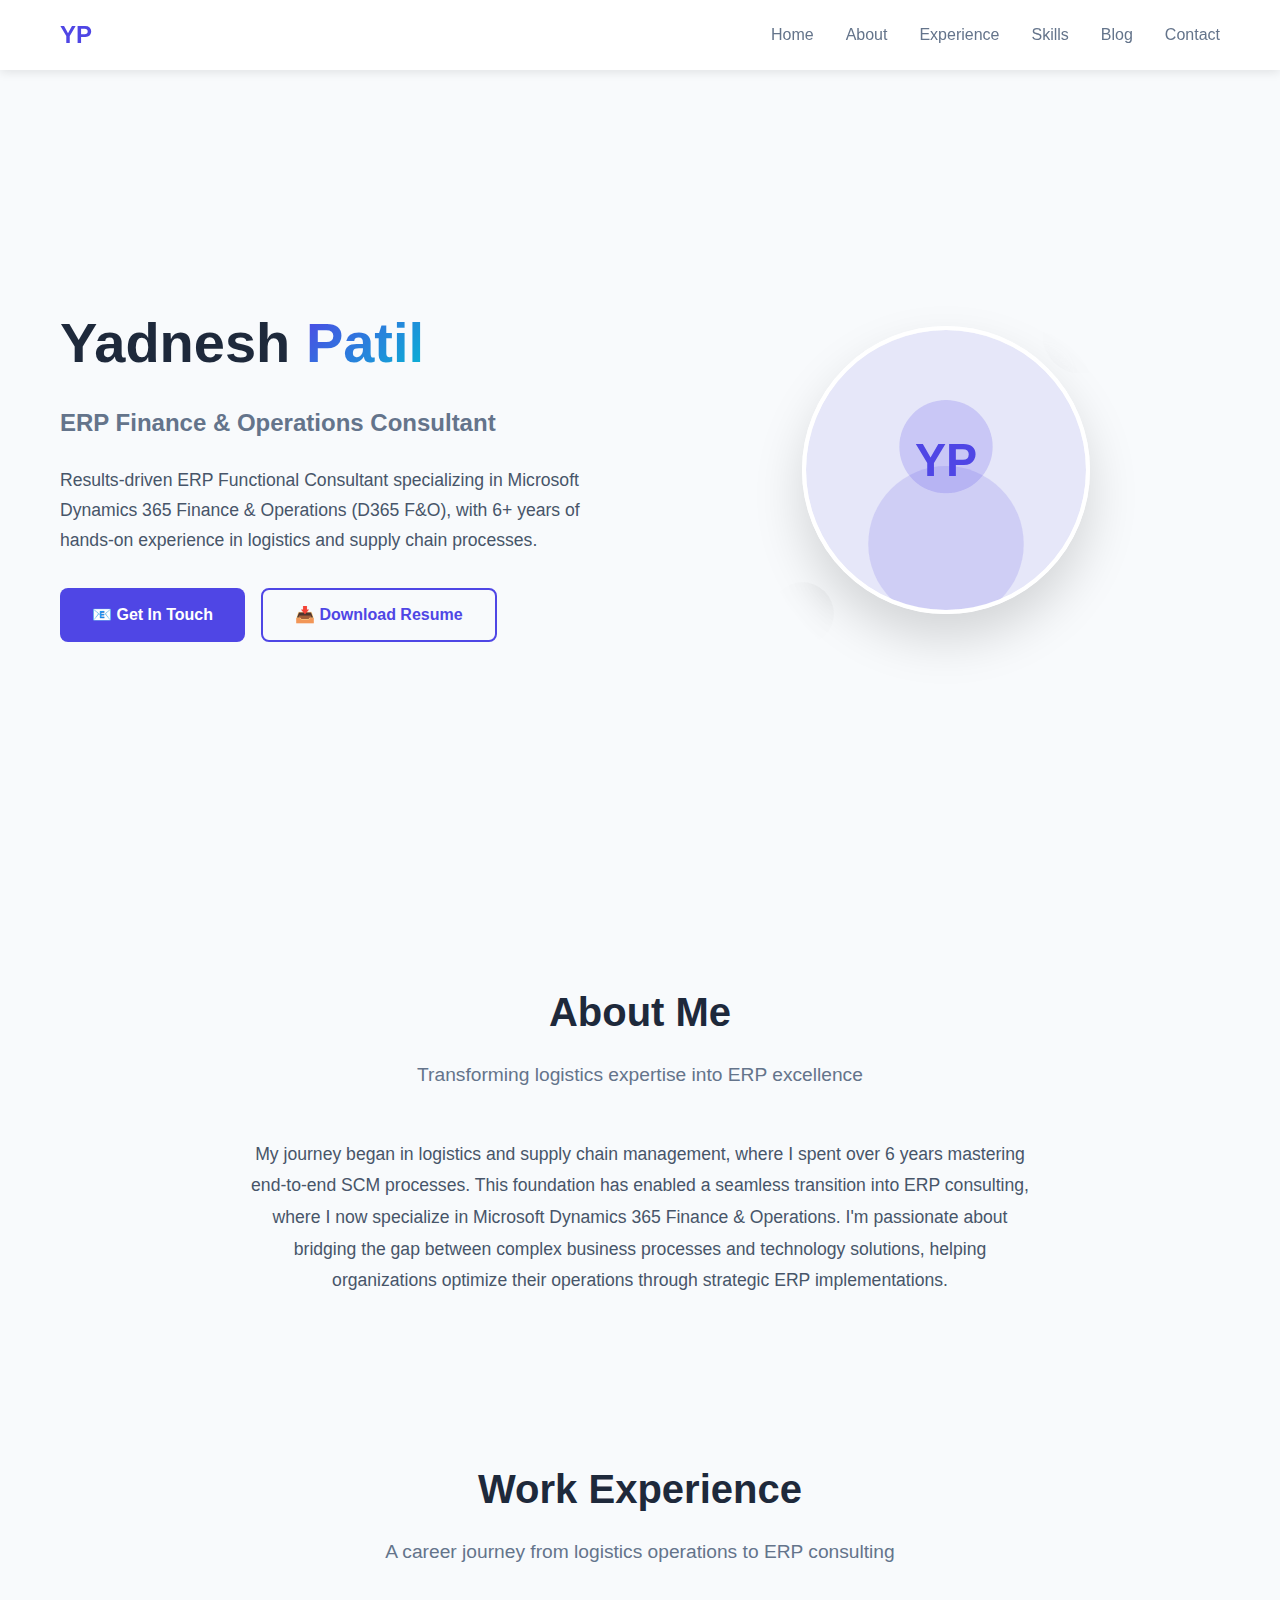
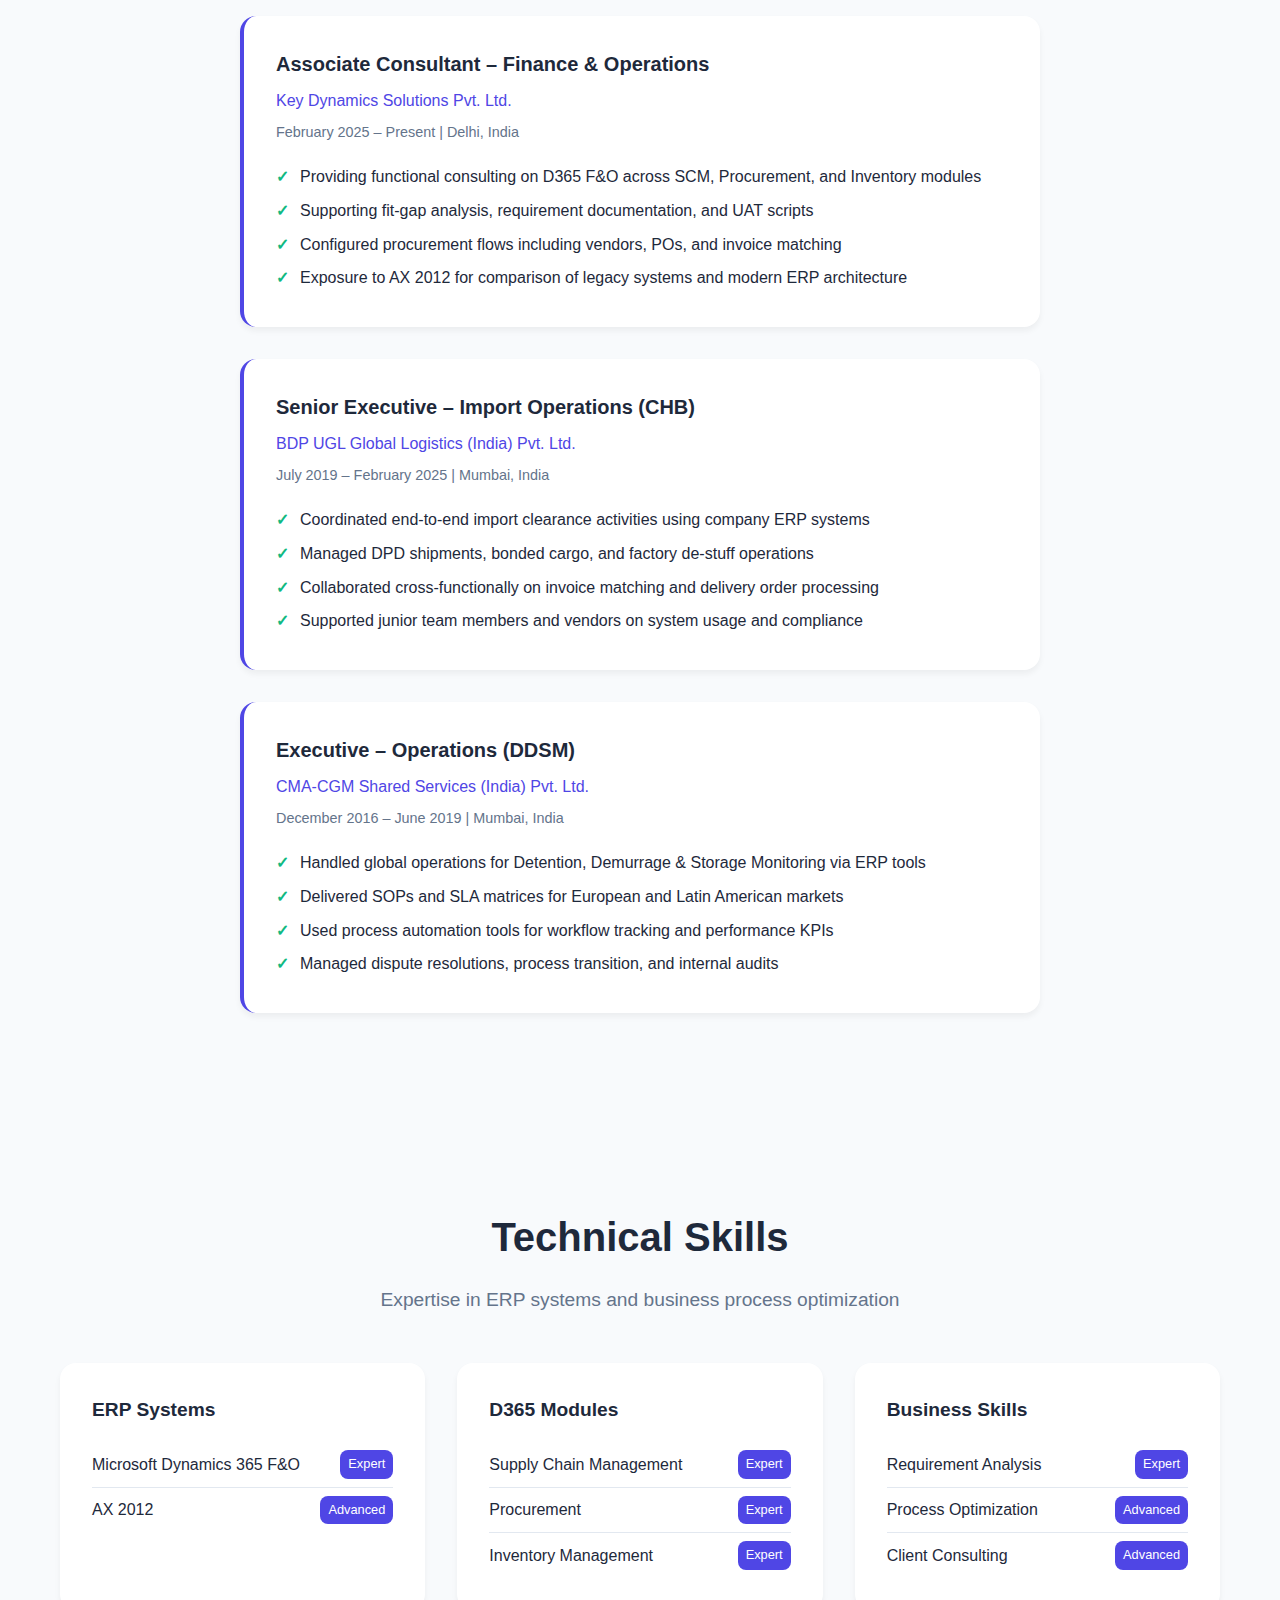
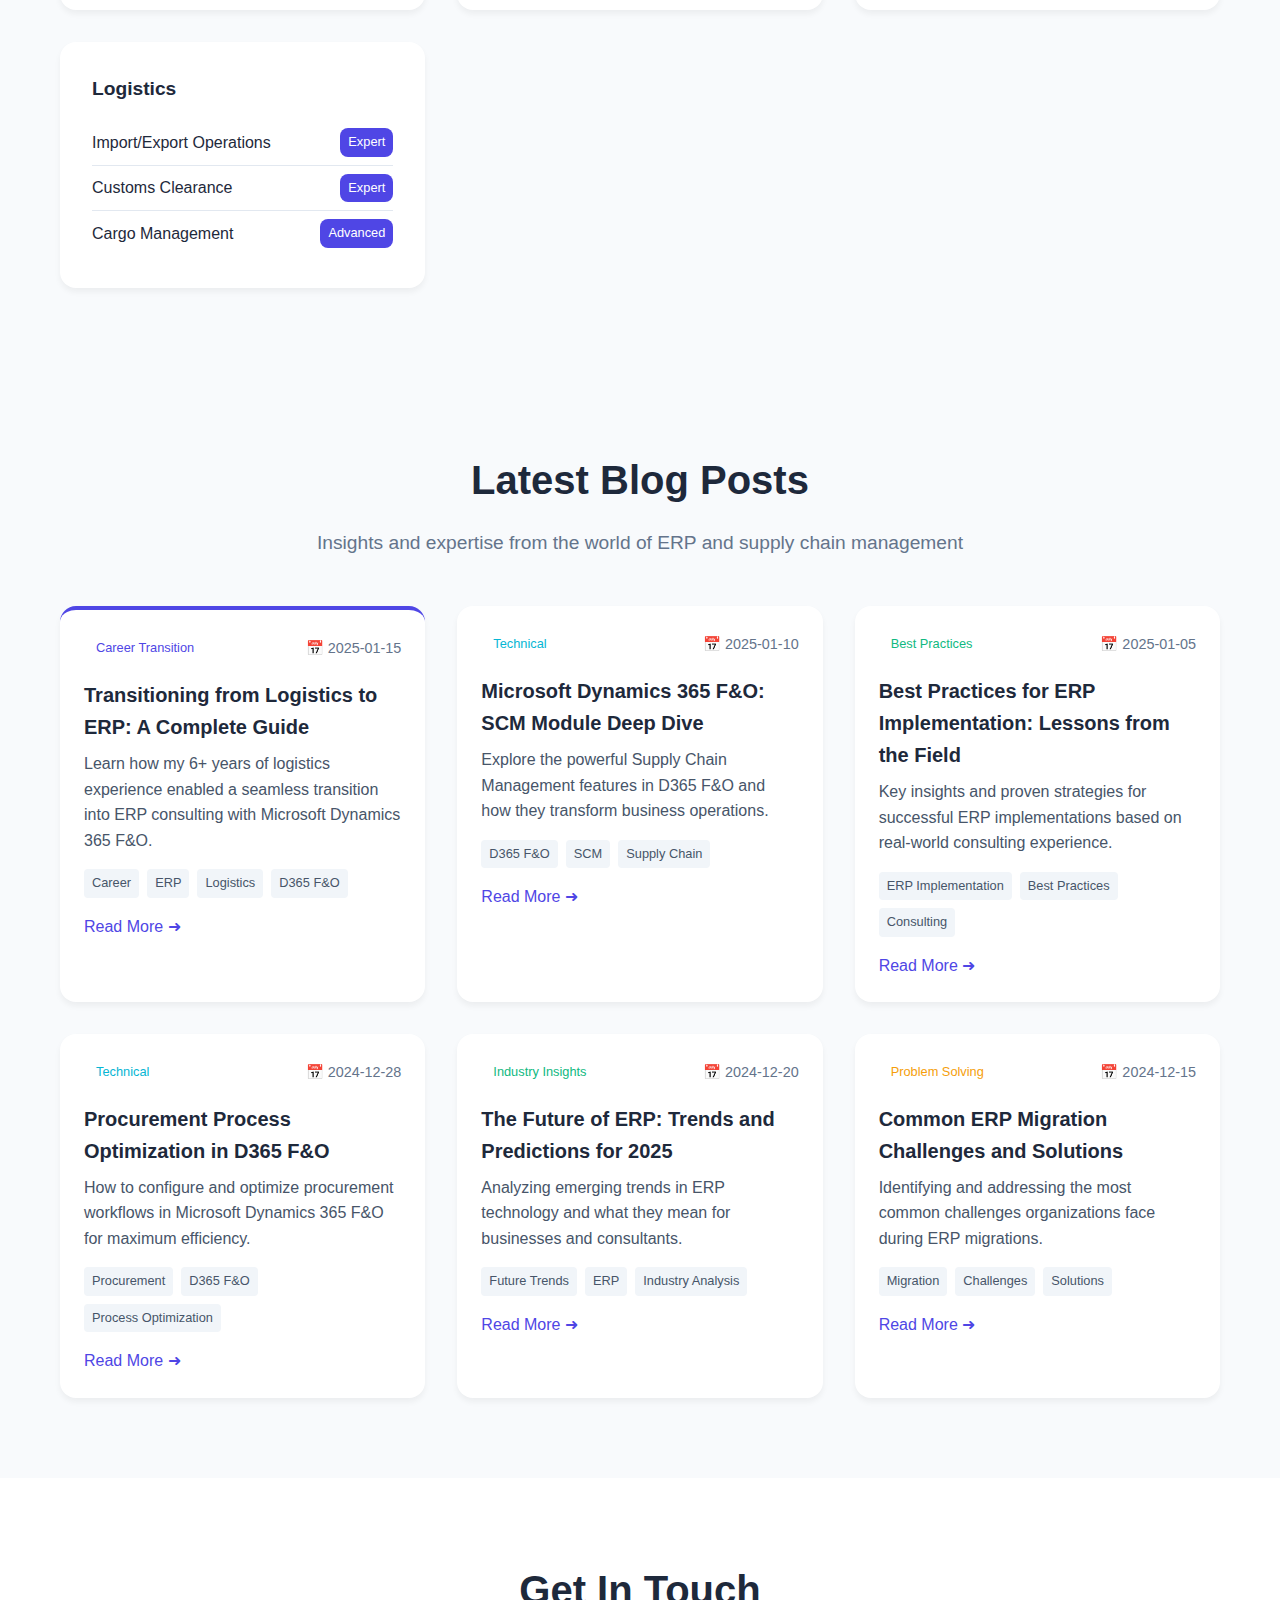
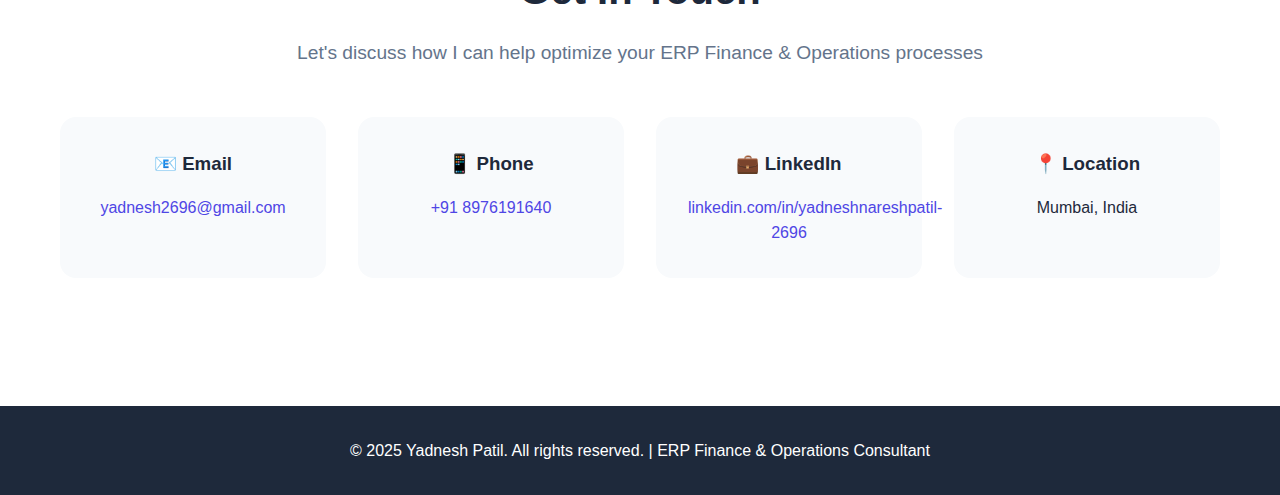
<file: portfolio-complete.html>
<!DOCTYPE html>
<html lang="en">
<head>
    <meta charset="UTF-8">
    <meta name="viewport" content="width=device-width, initial-scale=1.0">
    <title>Yadnesh Patil - ERP Finance & Operations Consultant</title>
    <meta name="description" content="Professional ERP Finance & Operations consultant specializing in Microsoft Dynamics 365 F&O with 6+ years of logistics experience.">
    <style>
        * {
            margin: 0;
            padding: 0;
            box-sizing: border-box;
        }
        
        body {
            font-family: -apple-system, BlinkMacSystemFont, 'Segoe UI', Roboto, sans-serif;
            line-height: 1.6;
            color: #1e293b;
            background-color: #f8fafc;
        }
        
        .container {
            max-width: 1200px;
            margin: 0 auto;
            padding: 0 20px;
        }
        
        /* Navigation */
        nav {
            background: white;
            padding: 1rem 0;
            box-shadow: 0 2px 10px rgba(0,0,0,0.1);
            position: fixed;
            top: 0;
            width: 100%;
            z-index: 1000;
        }
        
        .nav-container {
            display: flex;
            justify-content: space-between;
            align-items: center;
            max-width: 1200px;
            margin: 0 auto;
            padding: 0 20px;
        }
        
        .logo {
            font-size: 1.5rem;
            font-weight: bold;
            color: #4f46e5;
        }
        
        .nav-links {
            display: flex;
            gap: 2rem;
            list-style: none;
        }
        
        .nav-links a {
            color: #64748b;
            text-decoration: none;
            font-weight: 500;
            transition: color 0.3s ease;
        }
        
        .nav-links a:hover {
            color: #4f46e5;
        }
        
        /* Hero Section */
        .hero {
            padding: 120px 0 80px;
            background: linear-gradient(135deg, #4f46e5/5 0%, #06b6d4/5 100%);
            min-height: 100vh;
            display: flex;
            align-items: center;
        }
        
        .hero-content {
            display: grid;
            grid-template-columns: 1fr 1fr;
            gap: 4rem;
            align-items: center;
        }
        
        .hero-text h1 {
            font-size: 3.5rem;
            font-weight: 800;
            color: #1e293b;
            margin-bottom: 1rem;
        }
        
        .gradient-text {
            background: linear-gradient(135deg, #4f46e5, #06b6d4);
            -webkit-background-clip: text;
            -webkit-text-fill-color: transparent;
            background-clip: text;
        }
        
        .hero-text h2 {
            font-size: 1.5rem;
            color: #64748b;
            margin-bottom: 1.5rem;
        }
        
        .hero-text p {
            font-size: 1.1rem;
            color: #475569;
            margin-bottom: 2rem;
            line-height: 1.7;
        }
        
        .hero-buttons {
            display: flex;
            gap: 1rem;
            flex-wrap: wrap;
        }
        
        .btn {
            padding: 0.75rem 2rem;
            border-radius: 0.5rem;
            font-weight: 600;
            text-decoration: none;
            transition: all 0.3s ease;
            cursor: pointer;
            border: none;
            display: inline-flex;
            align-items: center;
            gap: 0.5rem;
        }
        
        .btn-primary {
            background: #4f46e5;
            color: white;
        }
        
        .btn-primary:hover {
            background: #3730a3;
            transform: translateY(-2px);
        }
        
        .btn-outline {
            background: transparent;
            color: #4f46e5;
            border: 2px solid #4f46e5;
        }
        
        .btn-outline:hover {
            background: #4f46e5;
            color: white;
        }
        
        /* Profile Image */
        .profile-container {
            display: flex;
            justify-content: center;
            position: relative;
        }
        
        .profile-image-wrapper {
            position: relative;
            width: 320px;
            height: 320px;
            border-radius: 50%;
            background: linear-gradient(135deg, #4f46e5/10, #06b6d4/10);
            display: flex;
            align-items: center;
            justify-content: center;
            backdrop-filter: blur(10px);
        }
        
        .profile-image {
            width: 288px;
            height: 288px;
            border-radius: 50%;
            object-fit: cover;
            object-position: center top;
            border: 4px solid white;
            box-shadow: 0 25px 50px rgba(0,0,0,0.15);
        }
        
        .profile-decoration {
            position: absolute;
            border-radius: 50%;
            backdrop-filter: blur(10px);
        }
        
        .decoration-1 {
            top: -1rem;
            right: -1rem;
            width: 5rem;
            height: 5rem;
            background: #4f46e5/10;
        }
        
        .decoration-2 {
            bottom: -1rem;
            left: -1rem;
            width: 4rem;
            height: 4rem;
            background: #06b6d4/10;
        }
        
        /* Sections */
        section {
            padding: 80px 0;
        }
        
        .section-title {
            text-align: center;
            font-size: 2.5rem;
            font-weight: 700;
            color: #1e293b;
            margin-bottom: 1rem;
        }
        
        .section-subtitle {
            text-align: center;
            font-size: 1.2rem;
            color: #64748b;
            margin-bottom: 3rem;
        }
        
        /* Experience Timeline */
        .experience-timeline {
            max-width: 800px;
            margin: 0 auto;
        }
        
        .experience-item {
            background: white;
            padding: 2rem;
            border-radius: 1rem;
            box-shadow: 0 4px 6px rgba(0,0,0,0.05);
            margin-bottom: 2rem;
            border-left: 4px solid #4f46e5;
        }
        
        .experience-header {
            margin-bottom: 1rem;
        }
        
        .experience-title {
            font-size: 1.25rem;
            font-weight: 600;
            color: #1e293b;
        }
        
        .experience-company {
            color: #4f46e5;
            font-weight: 500;
            margin: 0.5rem 0;
        }
        
        .experience-period {
            color: #64748b;
            font-size: 0.9rem;
        }
        
        .experience-achievements {
            list-style: none;
            margin-top: 1rem;
        }
        
        .experience-achievements li {
            padding: 0.25rem 0;
            padding-left: 1.5rem;
            position: relative;
        }
        
        .experience-achievements li:before {
            content: "✓";
            position: absolute;
            left: 0;
            color: #10b981;
            font-weight: bold;
        }
        
        /* Skills Grid */
        .skills-grid {
            display: grid;
            grid-template-columns: repeat(auto-fit, minmax(280px, 1fr));
            gap: 2rem;
        }
        
        .skill-card {
            background: white;
            padding: 2rem;
            border-radius: 1rem;
            box-shadow: 0 4px 6px rgba(0,0,0,0.05);
        }
        
        .skill-card h3 {
            color: #1e293b;
            margin-bottom: 1rem;
            font-size: 1.2rem;
        }
        
        .skill-item {
            display: flex;
            justify-content: space-between;
            align-items: center;
            padding: 0.5rem 0;
            border-bottom: 1px solid #e2e8f0;
        }
        
        .skill-item:last-child {
            border-bottom: none;
        }
        
        .skill-level {
            background: #4f46e5;
            color: white;
            padding: 0.25rem 0.5rem;
            border-radius: 0.5rem;
            font-size: 0.8rem;
        }
        
        /* Blog Section */
        .blog-grid {
            display: grid;
            grid-template-columns: repeat(auto-fit, minmax(350px, 1fr));
            gap: 2rem;
        }
        
        .blog-card {
            background: white;
            border-radius: 1rem;
            overflow: hidden;
            box-shadow: 0 4px 6px rgba(0,0,0,0.05);
            transition: transform 0.3s ease, box-shadow 0.3s ease;
        }
        
        .blog-card:hover {
            transform: translateY(-4px);
            box-shadow: 0 10px 25px rgba(0,0,0,0.1);
        }
        
        .blog-card.featured {
            border-top: 4px solid #4f46e5;
        }
        
        .blog-content {
            padding: 1.5rem;
        }
        
        .blog-meta {
            display: flex;
            justify-content: space-between;
            align-items: center;
            margin-bottom: 1rem;
        }
        
        .blog-category {
            padding: 0.25rem 0.75rem;
            border-radius: 1rem;
            font-size: 0.8rem;
            font-weight: 500;
        }
        
        .blog-date {
            color: #64748b;
            font-size: 0.9rem;
            display: flex;
            align-items: center;
            gap: 0.5rem;
        }
        
        .blog-title {
            font-size: 1.25rem;
            font-weight: 600;
            color: #1e293b;
            margin-bottom: 0.5rem;
        }
        
        .blog-excerpt {
            color: #475569;
            margin-bottom: 1rem;
            line-height: 1.6;
        }
        
        .blog-tags {
            display: flex;
            gap: 0.5rem;
            flex-wrap: wrap;
            margin-bottom: 1rem;
        }
        
        .blog-tag {
            background: #f1f5f9;
            color: #475569;
            padding: 0.25rem 0.5rem;
            border-radius: 0.25rem;
            font-size: 0.8rem;
        }
        
        .blog-read-more {
            color: #4f46e5;
            text-decoration: none;
            font-weight: 500;
            display: flex;
            align-items: center;
            gap: 0.5rem;
        }
        
        .blog-read-more:hover {
            text-decoration: underline;
        }
        
        /* Contact Section */
        .contact-section {
            background: white;
        }
        
        .contact-grid {
            display: grid;
            grid-template-columns: repeat(auto-fit, minmax(250px, 1fr));
            gap: 2rem;
            margin-bottom: 3rem;
        }
        
        .contact-item {
            text-align: center;
            padding: 2rem;
            background: #f8fafc;
            border-radius: 1rem;
        }
        
        .contact-item h3 {
            color: #1e293b;
            margin-bottom: 1rem;
        }
        
        .contact-item a {
            color: #4f46e5;
            text-decoration: none;
            font-weight: 500;
        }
        
        .contact-item a:hover {
            text-decoration: underline;
        }
        
        /* Footer */
        footer {
            background: #1e293b;
            color: white;
            text-align: center;
            padding: 2rem 0;
        }
        
        /* Responsive Design */
        @media (max-width: 768px) {
            .nav-links {
                display: none;
            }
            
            .hero-content {
                grid-template-columns: 1fr;
                text-align: center;
            }
            
            .hero-text h1 {
                font-size: 2.5rem;
            }
            
            .profile-image-wrapper {
                width: 250px;
                height: 250px;
            }
            
            .profile-image {
                width: 220px;
                height: 220px;
            }
            
            .hero-buttons {
                justify-content: center;
            }
        }
        
        /* Animations */
        @keyframes fadeInUp {
            from {
                opacity: 0;
                transform: translateY(30px);
            }
            to {
                opacity: 1;
                transform: translateY(0);
            }
        }
        
        .animate-fadeInUp {
            animation: fadeInUp 0.8s ease-out;
        }
        
        /* Smooth scrolling */
        html {
            scroll-behavior: smooth;
        }
    </style>
</head>
<body>
    <!-- Navigation -->
    <nav>
        <div class="nav-container">
            <div class="logo">YP</div>
            <ul class="nav-links">
                <li><a href="#home">Home</a></li>
                <li><a href="#about">About</a></li>
                <li><a href="#experience">Experience</a></li>
                <li><a href="#skills">Skills</a></li>
                <li><a href="#blog">Blog</a></li>
                <li><a href="#contact">Contact</a></li>
            </ul>
        </div>
    </nav>

    <!-- Hero Section -->
    <section id="home" class="hero">
        <div class="container">
            <div class="hero-content">
                <div class="hero-text animate-fadeInUp">
                    <h1>Yadnesh <span class="gradient-text">Patil</span></h1>
                    <h2>ERP Finance & Operations Consultant</h2>
                    <p>Results-driven ERP Functional Consultant specializing in Microsoft Dynamics 365 Finance & Operations (D365 F&O), with 6+ years of hands-on experience in logistics and supply chain processes.</p>
                    <div class="hero-buttons">
                        <a href="#contact" class="btn btn-primary">
                            📧 Get In Touch
                        </a>
                        <a href="#" class="btn btn-outline" onclick="alert('Resume download feature coming soon!')">
                            📥 Download Resume
                        </a>
                    </div>
                </div>
                <div class="profile-container animate-fadeInUp">
                    <div class="profile-image-wrapper">
                        <img src="[data-uri]" alt="Yadnesh Patil - ERP Finance & Operations Consultant" class="profile-image">
                        <div class="profile-decoration decoration-1"></div>
                        <div class="profile-decoration decoration-2"></div>
                    </div>
                </div>
            </div>
        </div>
    </section>

    <!-- About Section -->
    <section id="about">
        <div class="container">
            <h2 class="section-title">About Me</h2>
            <p class="section-subtitle">Transforming logistics expertise into ERP excellence</p>
            <div style="max-width: 800px; margin: 0 auto; text-align: center;">
                <p style="font-size: 1.1rem; line-height: 1.8; color: #475569;">
                    My journey began in logistics and supply chain management, where I spent over 6 years mastering end-to-end SCM processes. This foundation has enabled a seamless transition into ERP consulting, where I now specialize in Microsoft Dynamics 365 Finance & Operations. I'm passionate about bridging the gap between complex business processes and technology solutions, helping organizations optimize their operations through strategic ERP implementations.
                </p>
            </div>
        </div>
    </section>

    <!-- Experience Section -->
    <section id="experience" style="background: #f8fafc;">
        <div class="container">
            <h2 class="section-title">Work Experience</h2>
            <p class="section-subtitle">A career journey from logistics operations to ERP consulting</p>
            
            <div class="experience-timeline">
                <div class="experience-item">
                    <div class="experience-header">
                        <div class="experience-title">Associate Consultant – Finance & Operations</div>
                        <div class="experience-company">Key Dynamics Solutions Pvt. Ltd.</div>
                        <div class="experience-period">February 2025 – Present | Delhi, India</div>
                    </div>
                    <ul class="experience-achievements">
                        <li>Providing functional consulting on D365 F&O across SCM, Procurement, and Inventory modules</li>
                        <li>Supporting fit-gap analysis, requirement documentation, and UAT scripts</li>
                        <li>Configured procurement flows including vendors, POs, and invoice matching</li>
                        <li>Exposure to AX 2012 for comparison of legacy systems and modern ERP architecture</li>
                    </ul>
                </div>

                <div class="experience-item">
                    <div class="experience-header">
                        <div class="experience-title">Senior Executive – Import Operations (CHB)</div>
                        <div class="experience-company">BDP UGL Global Logistics (India) Pvt. Ltd.</div>
                        <div class="experience-period">July 2019 – February 2025 | Mumbai, India</div>
                    </div>
                    <ul class="experience-achievements">
                        <li>Coordinated end-to-end import clearance activities using company ERP systems</li>
                        <li>Managed DPD shipments, bonded cargo, and factory de-stuff operations</li>
                        <li>Collaborated cross-functionally on invoice matching and delivery order processing</li>
                        <li>Supported junior team members and vendors on system usage and compliance</li>
                    </ul>
                </div>

                <div class="experience-item">
                    <div class="experience-header">
                        <div class="experience-title">Executive – Operations (DDSM)</div>
                        <div class="experience-company">CMA-CGM Shared Services (India) Pvt. Ltd.</div>
                        <div class="experience-period">December 2016 – June 2019 | Mumbai, India</div>
                    </div>
                    <ul class="experience-achievements">
                        <li>Handled global operations for Detention, Demurrage & Storage Monitoring via ERP tools</li>
                        <li>Delivered SOPs and SLA matrices for European and Latin American markets</li>
                        <li>Used process automation tools for workflow tracking and performance KPIs</li>
                        <li>Managed dispute resolutions, process transition, and internal audits</li>
                    </ul>
                </div>
            </div>
        </div>
    </section>

    <!-- Skills Section -->
    <section id="skills">
        <div class="container">
            <h2 class="section-title">Technical Skills</h2>
            <p class="section-subtitle">Expertise in ERP systems and business process optimization</p>
            
            <div class="skills-grid">
                <div class="skill-card">
                    <h3>ERP Systems</h3>
                    <div class="skill-item">
                        <span>Microsoft Dynamics 365 F&O</span>
                        <span class="skill-level">Expert</span>
                    </div>
                    <div class="skill-item">
                        <span>AX 2012</span>
                        <span class="skill-level">Advanced</span>
                    </div>
                </div>

                <div class="skill-card">
                    <h3>D365 Modules</h3>
                    <div class="skill-item">
                        <span>Supply Chain Management</span>
                        <span class="skill-level">Expert</span>
                    </div>
                    <div class="skill-item">
                        <span>Procurement</span>
                        <span class="skill-level">Expert</span>
                    </div>
                    <div class="skill-item">
                        <span>Inventory Management</span>
                        <span class="skill-level">Expert</span>
                    </div>
                </div>

                <div class="skill-card">
                    <h3>Business Skills</h3>
                    <div class="skill-item">
                        <span>Requirement Analysis</span>
                        <span class="skill-level">Expert</span>
                    </div>
                    <div class="skill-item">
                        <span>Process Optimization</span>
                        <span class="skill-level">Advanced</span>
                    </div>
                    <div class="skill-item">
                        <span>Client Consulting</span>
                        <span class="skill-level">Advanced</span>
                    </div>
                </div>

                <div class="skill-card">
                    <h3>Logistics</h3>
                    <div class="skill-item">
                        <span>Import/Export Operations</span>
                        <span class="skill-level">Expert</span>
                    </div>
                    <div class="skill-item">
                        <span>Customs Clearance</span>
                        <span class="skill-level">Expert</span>
                    </div>
                    <div class="skill-item">
                        <span>Cargo Management</span>
                        <span class="skill-level">Advanced</span>
                    </div>
                </div>
            </div>
        </div>
    </section>

    <!-- Blog Section -->
    <section id="blog" style="background: #f8fafc;">
        <div class="container">
            <h2 class="section-title">Latest Blog Posts</h2>
            <p class="section-subtitle">Insights and expertise from the world of ERP and supply chain management</p>
            
            <div class="blog-grid">
                <article class="blog-card featured">
                    <div class="blog-content">
                        <div class="blog-meta">
                            <span class="blog-category" style="background: #4f46e5/10; color: #4f46e5;">Career Transition</span>
                            <span class="blog-date">📅 2025-01-15</span>
                        </div>
                        <h3 class="blog-title">Transitioning from Logistics to ERP: A Complete Guide</h3>
                        <p class="blog-excerpt">Learn how my 6+ years of logistics experience enabled a seamless transition into ERP consulting with Microsoft Dynamics 365 F&O.</p>
                        <div class="blog-tags">
                            <span class="blog-tag">Career</span>
                            <span class="blog-tag">ERP</span>
                            <span class="blog-tag">Logistics</span>
                            <span class="blog-tag">D365 F&O</span>
                        </div>
                        <a href="#" class="blog-read-more">Read More ➜</a>
                    </div>
                </article>

                <article class="blog-card">
                    <div class="blog-content">
                        <div class="blog-meta">
                            <span class="blog-category" style="background: #06b6d4/10; color: #06b6d4;">Technical</span>
                            <span class="blog-date">📅 2025-01-10</span>
                        </div>
                        <h3 class="blog-title">Microsoft Dynamics 365 F&O: SCM Module Deep Dive</h3>
                        <p class="blog-excerpt">Explore the powerful Supply Chain Management features in D365 F&O and how they transform business operations.</p>
                        <div class="blog-tags">
                            <span class="blog-tag">D365 F&O</span>
                            <span class="blog-tag">SCM</span>
                            <span class="blog-tag">Supply Chain</span>
                        </div>
                        <a href="#" class="blog-read-more">Read More ➜</a>
                    </div>
                </article>

                <article class="blog-card">
                    <div class="blog-content">
                        <div class="blog-meta">
                            <span class="blog-category" style="background: #10b981/10; color: #10b981;">Best Practices</span>
                            <span class="blog-date">📅 2025-01-05</span>
                        </div>
                        <h3 class="blog-title">Best Practices for ERP Implementation: Lessons from the Field</h3>
                        <p class="blog-excerpt">Key insights and proven strategies for successful ERP implementations based on real-world consulting experience.</p>
                        <div class="blog-tags">
                            <span class="blog-tag">ERP Implementation</span>
                            <span class="blog-tag">Best Practices</span>
                            <span class="blog-tag">Consulting</span>
                        </div>
                        <a href="#" class="blog-read-more">Read More ➜</a>
                    </div>
                </article>

                <article class="blog-card">
                    <div class="blog-content">
                        <div class="blog-meta">
                            <span class="blog-category" style="background: #06b6d4/10; color: #06b6d4;">Technical</span>
                            <span class="blog-date">📅 2024-12-28</span>
                        </div>
                        <h3 class="blog-title">Procurement Process Optimization in D365 F&O</h3>
                        <p class="blog-excerpt">How to configure and optimize procurement workflows in Microsoft Dynamics 365 F&O for maximum efficiency.</p>
                        <div class="blog-tags">
                            <span class="blog-tag">Procurement</span>
                            <span class="blog-tag">D365 F&O</span>
                            <span class="blog-tag">Process Optimization</span>
                        </div>
                        <a href="#" class="blog-read-more">Read More ➜</a>
                    </div>
                </article>

                <article class="blog-card">
                    <div class="blog-content">
                        <div class="blog-meta">
                            <span class="blog-category" style="background: #10b981/10; color: #10b981;">Industry Insights</span>
                            <span class="blog-date">📅 2024-12-20</span>
                        </div>
                        <h3 class="blog-title">The Future of ERP: Trends and Predictions for 2025</h3>
                        <p class="blog-excerpt">Analyzing emerging trends in ERP technology and what they mean for businesses and consultants.</p>
                        <div class="blog-tags">
                            <span class="blog-tag">Future Trends</span>
                            <span class="blog-tag">ERP</span>
                            <span class="blog-tag">Industry Analysis</span>
                        </div>
                        <a href="#" class="blog-read-more">Read More ➜</a>
                    </div>
                </article>

                <article class="blog-card">
                    <div class="blog-content">
                        <div class="blog-meta">
                            <span class="blog-category" style="background: #f59e0b/10; color: #f59e0b;">Problem Solving</span>
                            <span class="blog-date">📅 2024-12-15</span>
                        </div>
                        <h3 class="blog-title">Common ERP Migration Challenges and Solutions</h3>
                        <p class="blog-excerpt">Identifying and addressing the most common challenges organizations face during ERP migrations.</p>
                        <div class="blog-tags">
                            <span class="blog-tag">Migration</span>
                            <span class="blog-tag">Challenges</span>
                            <span class="blog-tag">Solutions</span>
                        </div>
                        <a href="#" class="blog-read-more">Read More ➜</a>
                    </div>
                </article>
            </div>
        </div>
    </section>

    <!-- Contact Section -->
    <section id="contact" class="contact-section">
        <div class="container">
            <h2 class="section-title">Get In Touch</h2>
            <p class="section-subtitle">Let's discuss how I can help optimize your ERP Finance & Operations processes</p>
            
            <div class="contact-grid">
                <div class="contact-item">
                    <h3>📧 Email</h3>
                    <a href="mailto:yadnesh2696@gmail.com">yadnesh2696@gmail.com</a>
                </div>
                <div class="contact-item">
                    <h3>📱 Phone</h3>
                    <a href="tel:+918976191640">+91 8976191640</a>
                </div>
                <div class="contact-item">
                    <h3>💼 LinkedIn</h3>
                    <a href="https://www.linkedin.com/in/yadneshnareshpatil-2696/" target="_blank">linkedin.com/in/yadneshnareshpatil-2696</a>
                </div>
                <div class="contact-item">
                    <h3>📍 Location</h3>
                    <p>Mumbai, India</p>
                </div>
            </div>
        </div>
    </section>

    <!-- Footer -->
    <footer>
        <div class="container">
            <p>&copy; 2025 Yadnesh Patil. All rights reserved. | ERP Finance & Operations Consultant</p>
        </div>
    </footer>

    <script>
        // Smooth scrolling for navigation links
        document.querySelectorAll('a[href^="#"]').forEach(anchor => {
            anchor.addEventListener('click', function (e) {
                e.preventDefault();
                const target = document.querySelector(this.getAttribute('href'));
                if (target) {
                    target.scrollIntoView({
                        behavior: 'smooth',
                        block: 'start'
                    });
                }
            });
        });

        // Add active class to navigation on scroll
        window.addEventListener('scroll', function() {
            const sections = document.querySelectorAll('section');
            const navLinks = document.querySelectorAll('.nav-links a');
            
            let current = '';
            sections.forEach(section => {
                const sectionTop = section.offsetTop;
                const sectionHeight = section.clientHeight;
                if (pageYOffset >= sectionTop - 200) {
                    current = section.getAttribute('id');
                }
            });

            navLinks.forEach(link => {
                link.classList.remove('active');
                if (link.getAttribute('href') === `#${current}`) {
                    link.classList.add('active');
                }
            });
        });

        // Add animation on scroll
        const observerOptions = {
            threshold: 0.1,
            rootMargin: '0px 0px -100px 0px'
        };

        const observer = new IntersectionObserver(function(entries) {
            entries.forEach(entry => {
                if (entry.isIntersecting) {
                    entry.target.classList.add('animate-fadeInUp');
                }
            });
        }, observerOptions);

        document.querySelectorAll('.blog-card, .skill-card, .experience-item').forEach(el => {
            observer.observe(el);
        });
    </script>
</body>
</html>
</file>
